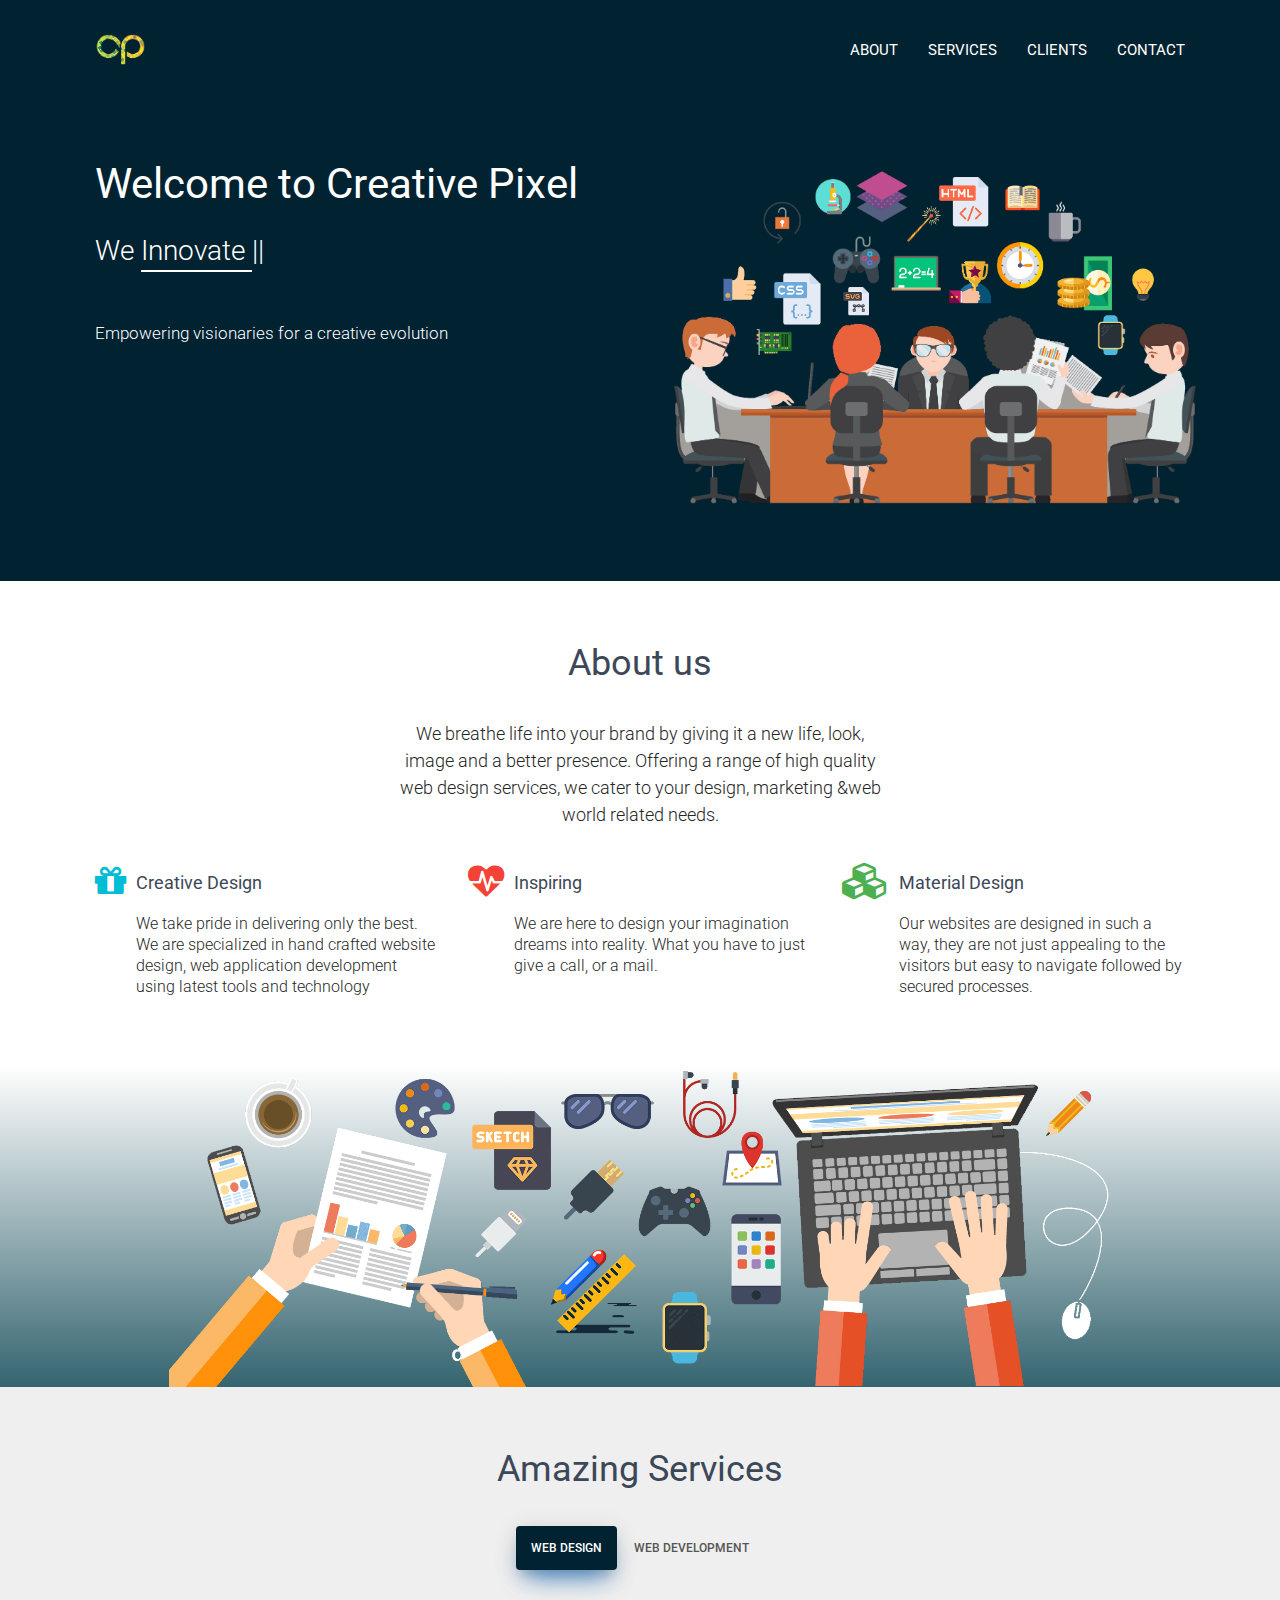
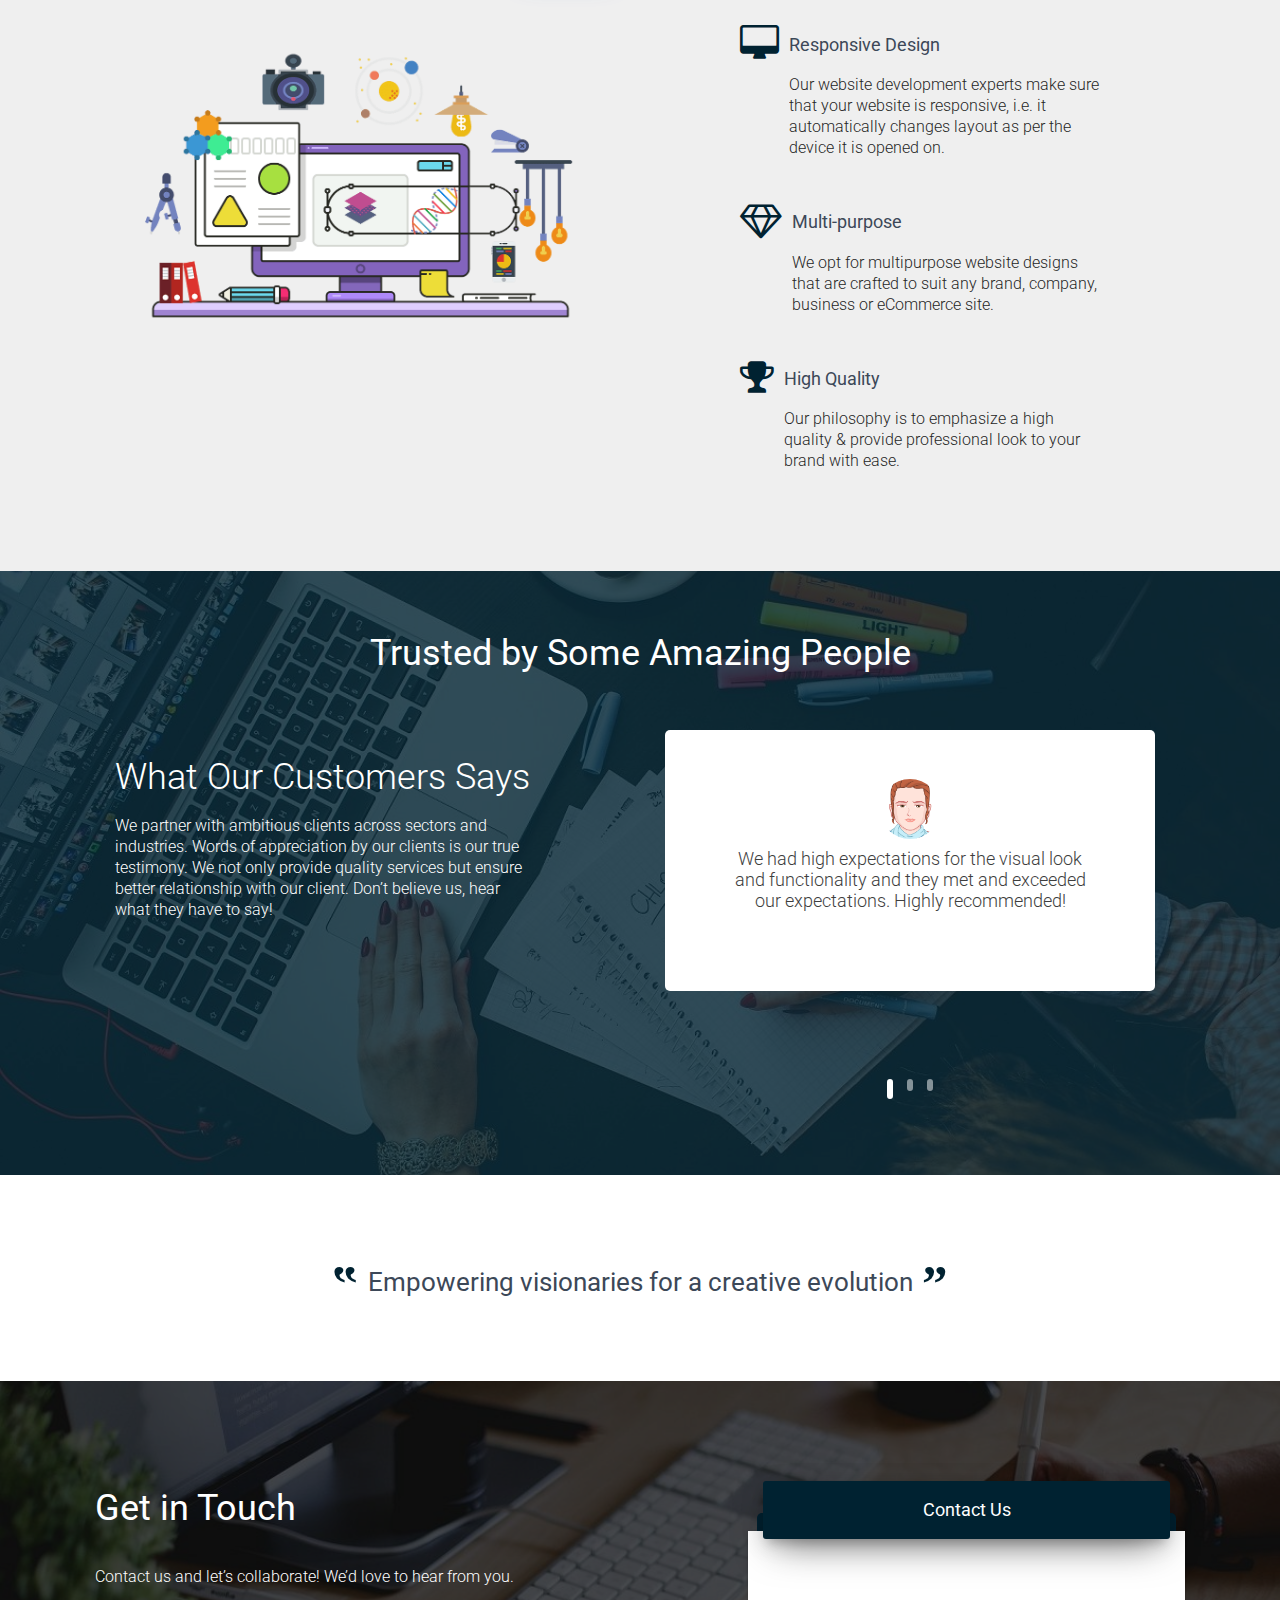
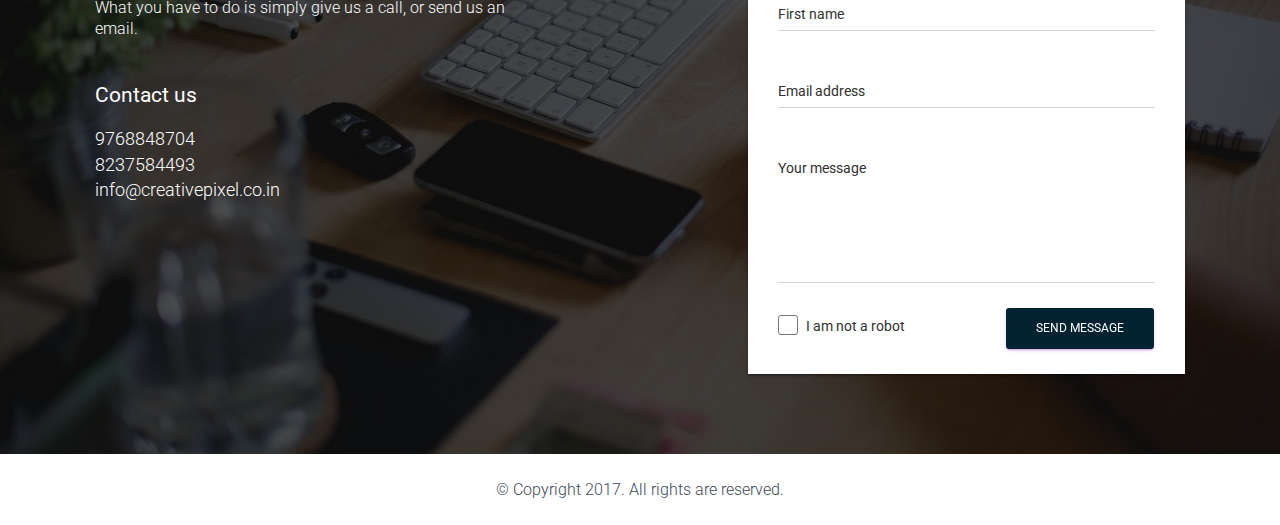
<file: index.html>
﻿<!DOCTYPE html>
<!-- saved from url=(0063)#btn -->
<html lang="zxx"><head><meta http-equiv="Content-Type" content="text/html; charset=UTF-8">
    
    <meta name="viewport" content="width=device-width, initial-scale=1.0">
    <meta name="description" content="Creative Pixel - Empowering visionaries for a creative evolution">
    <meta name="keywords" content="web design, web development services, php web development,web design and hosting ">
    <title>Creative Pixel - Home</title>
    <!-- Google fonts -->
    <link href="https://fonts.googleapis.com/css?family=Roboto:300,400,700" rel="stylesheet">
    <!-- CSS Files -->
    <link href="css/bootstrap.min.css" rel="stylesheet">
    <link href="css/font-awesome.min.css" rel="stylesheet">
    <link href="css/material-kit.css" rel="stylesheet">
    <link href="css/owl.carousel.css" rel="stylesheet">
    <link href="css/style.css" rel="stylesheet">
    <!-- favicon -->
    <link rel="shortcut icon" type="image/ico" href="favicon.ico" />
    <!-- <link rel="icon" href="images/favicon.ico"> -->
    <!-- Colors -->
    <!-- <link rel="stylesheet" href="css/colors/green.css"> -->
    <!-- Skin switcher -->
    <!-- Manually link your desire skin -->
    
</head>

<body id="up">
    <!-- Preloader -->
    <div id="preloader" style="display: none;">
        <div class="spinner"></div>
    </div>
    <!-- Page hero -->
    <div class="" id="headers">
        <!--  Header -->
        <div class="header">
            <div id="sticky-nav-sticky-wrapper" class="sticky-wrapper" style="height: 100px;"><nav id="sticky-nav" class="navbar navbar-custom sticky navbar-center">
                <div class="container">
                    <!-- Brand and toggle get grouped for better mobile display -->
                    <div class="navbar-header">
                        <button type="button" class="navbar-toggle" data-toggle="collapse" data-target="#navigation-example">
                            <span class="sr-only">Toggle navigation</span>
                            <span class="icon-bar"></span>
                            <span class="icon-bar"></span>
                            <span class="icon-bar"></span>
                        </button>
                        <a class="" href="#up">
                            <img src="images/logo.png" alt="logo" class="img-responsive navbar-brand">
                        </a>
                    </div>
                    <div class="collapse navbar-collapse" id="navigation-example">
                        <ul class="nav navbar-nav navbar-right">
                            <li>
                                <a href="#about">About</a>
                            </li>
                            <li>
                                <a href="#services">Services</a>
                            </li>
                            <li>
                                <a href="#clients">Clients</a>
                            </li>
                            <li>
                                <a href="#contact">Contact</a>
                            </li>
                        </ul>
                    </div>
                </div>
            </nav></div>
            <div id="home" class="page-hero">
                <div class="container">
                    <div class="row">
                        <div class="col-md-6 col-md-offset-0">
                            <h1 class="title">Welcome to Creative Pixel</h1>
                            <p class="up-type-title"> We <span class="animated-text" id="animated-text">material des</span><span class="typed-cursor">|</span></p>
                            <p class="p-details">
                                Empowering visionaries for a creative evolution
                            </p>
                        </div>
                        <div class="col-md-5 text-center">
                            <img src="images/header-img.png" alt="header image" class="header-img img-responsive">
                        </div>
                    </div>
                </div>
            </div>
        </div>
        <!-- End Header -->
    </div>
    <!-- About -->
    <section class="section" id="about">
        <div class="container">
            <div class="section-heading text-center wow fadeInUp">
                <h2 class="title">About us</h2>
                <h5 class="description">We breathe life into your brand by giving it a new life, look, image and a better presence. Offering a range of high quality web design services, we cater to your design, marketing &web world related needs.</h5>
            </div>
            <!-- first row -->
            <div class="row">
                <div class="col-md-4 wow fadeInUp">
                    <div class="info info-horizontal">
                        <div class="icon icon-info">
                            <i class="fa fa-gift"></i>
                        </div>
                        <div class="description">
                            <h4 class="info-title">Creative Design</h4>
                            <p>
                                We take pride in delivering only the best. We are specialized in hand crafted website design, web application development using latest tools and technology
                            </p>
                        </div>
                    </div>
                </div>
                <div class="col-md-4 wow fadeInUp">
                    <div class="info info-horizontal">
                        <div class="icon icon-danger">
                            <i class="fa fa-heartbeat"></i>
                        </div>
                        <div class="description">
                            <h4 class="info-title">Inspiring</h4>
                            <p>
                                We are here to design your imagination dreams into reality. What you have to just give a call, or a mail.
                            </p>
                        </div>
                    </div>
                </div>
                <div class="col-md-4 wow fadeInUp">
                    <div class="info info-horizontal">
                        <div class="icon icon-success">
                            <i class="fa fa-cubes"></i>
                        </div>
                        <div class="description">
                            <h4 class="info-title">Material Design</h4>
                            <p>
                                Our websites are designed in such a way, they are not just appealing to the visitors but easy to navigate followed by secured processes.
                            </p>
                        </div>
                    </div>
                </div>
            </div>
            <div class="row">
                <img src="images/about-img.png" alt="" class="img-responsive">
            </div>
            <!-- End first row -->
        </div>
    </section>
    <!-- End about -->
    <!-- services -->
    <section class="section services bg-gray" id="services">
        <div class="container">
            <div class="section-heading text-center wow fadeInUp">
                <h2 class="title text-center">Amazing Services</h2>
                <ul class="nav nav-pills nav-pills-primary">
                    <li class="active"><a href="#web-design" data-toggle="tab">Web Design</a></li>
                    <li><a href="#web-dev" data-toggle="tab">Web Development</a></li>
                </ul>
                <br>
            </div>
            <div>
                <div class="tab-content tab-space">
                    <!-- tab web-design -->
                    <div class="tab-pane active" id="web-design">
                        <div class="row">
                            <div class="col-md-6">
                                <div class="img-container">
                                    <img src="images/web-design.png" alt="Feature image" class="feature-img img-responsive">
                                </div>
                            </div>
                            <div class="col-md-6">
                                <div class="info info-horizontal">
                                    <div class="icon icon-primary">
                                        <i class="fa fa-desktop"></i>
                                    </div>
                                    <div class="description">
                                        <h4 class="info-title">Responsive Design</h4>
                                        <p>Our website development experts make sure that your website is responsive, i.e. it automatically changes layout as per the device it is opened on.</p>
                                    </div>
                                </div>
                                <div class="info info-horizontal">
                                    <div class="icon icon-primary">
                                        <i class="fa fa-diamond"></i>
                                    </div>
                                    <div class="description">
                                        <h4 class="info-title">Multi-purpose</h4>
                                        <p>We opt for multipurpose website designs that are crafted to suit any brand, company, business or eCommerce site.</p>
                                    </div>
                                </div>
                                <div class="info info-horizontal">
                                    <div class="icon icon-primary">
                                        <i class="fa fa-trophy"></i>
                                    </div>
                                    <div class="description">
                                        <h4 class="info-title">High Quality</h4>
                                        <p>Our philosophy is to emphasize a high quality & provide professional look to your brand with ease.</p>
                                    </div>
                                </div>
                            </div>
                        </div>
                    </div>
                    <!-- end tab mobile -->
                    <!-- tab web-dev -->
                    <div class="tab-pane" id="web-dev">
                        <div class="row">
                            <div class="col-md-5 col-md-offset-1">
                                <div class="img-container">
                                    <img src="images/web-dev.png" alt="Feature image" class="feature-img img-responsive">
                                </div>
                            </div>
                            <div class="col-md-6">
                                <div class="info info-horizontal">
                                    <div class="icon icon-primary">
                                        <i class="fa fa-code"></i>
                                    </div>
                                    <div class="description">
                                        <h4 class="info-title">Well Coded</h4>
                                        <p>The ability to make something work, but then to make it enjoyable to use, that’s where we find our passion. Therefore, we provide a well coded web design keeping code lean and well organized.</p>
                                    </div>
                                </div>
                                <div class="info info-horizontal">
                                    <div class="icon icon-primary">
                                        <i class="fa fa-gears"></i>
                                    </div>
                                    <div class="description">
                                        <h4 class="info-title">PHP Application</h4>
                                        <p>With the shift toward service-oriented architectures (SOA), PHP applications now operate in rapidly changing environments. We boast an expertise in PHP application as well.</p>
                                    </div>
                                </div>
                                <div class="info info-horizontal">
                                    <div class="icon icon-primary">
                                        <i class="fa fa-laptop"></i>
                                    </div>
                                    <div class="description">
                                        <h4 class="info-title">Mobile Application</h4>
                                        <p>REST API - Providing an ease of integration and development, we offer a powerful, convenient, and simple REST API web services.<br>SOAP - It is important for web applications to be able to communicate over the Internet. With a purpose to induce extensibility, neutrality and independence, we also provide SOAP web services.</p>
                                    </div>
                                </div>
                            </div>
                        </div>
                    </div>
                    <!-- end tab tablet -->
                </div>
            </div>
        </div>
        <!-- End container -->
    </section>
    <!-- End services -->
    <!-- Clients -->
    <section id="clients" class="section clients">
        <div class="container">
            <div class="section-heading text-center">
                <h2 class="title">Trusted by Some Amazing People</h2>
                <!-- <h5 class="description">Lorem ipsum dolor sit amet, consectetur adipisicing elit. Odio blanditiis similique deleniti qui error in.</h5> -->
            </div>
            <div class="clients-logo" id="clients-logo">
	            <div class="row">
	                <div class="col-md-5 clients-text">
	                    <h2>What Our Customers Says</h2>
	                    <p>
	                        We partner with ambitious clients across sectors and industries. Words of appreciation by our clients is our true testimony. We not only provide quality services but ensure better relationship with our client. Don’t believe us, hear what they have to say!
	                    </p>
	                </div>
                    <div class="col-md-6 col-md-offset-1">
                        <div class="owl-carousel" id="owl-carousel">
                    		<div class="single-review text-center">
                                <img src="images/2.png" alt="" class="img-circle">
                                <div class="review_content">
                                    <blockquote>We had high expectations for the visual look and functionality and they met and exceeded our expectations. Highly recommended!</blockquote>
                                    <!--<div class="review-author">Test</div>-->
                                </div>
                            </div>
                        	<div class="single-review text-center">
                                <img src="images/3.png" alt="" class="img-circle">
                                <div class="review_content">
                                    <blockquote>
                                        Team were well informed, helpful and knowledgeable, which certainly fulfilled our requirement.
                                    </blockquote>
                                    <!--<div class="review-author">Test</div>-->
                                </div>
                            </div>
                        	<div class="single-review text-center">
                                <img src="images/1.png" alt="" class="img-circle">
                                <div class="review_content">
                                    <blockquote>Creative Pixel has been efficient in their commitment to ensure quality services in terms of timely updating and modification of the website as and when required. We recommend their services to any business house that cares about its web presence.</blockquote>
                                    <!--<div class="review-author">Test</div>-->
                                </div>
                            </div>
                        	<!--<div class="single-review text-center">
                                <img src="images/2.png" alt="" class="img-circle">
                                <div class="review_content">
                                    <blockquote>Lorem ipsum dolor sit amet, consectetur adipisicing elit. Labore consequuntur, consequatur ad nesciunt nulla voluptate voluptates.</blockquote>
                                    <div class="review-author">Khan Doe, Manager</div>
                                </div>
                            </div>
                        	<div class="single-review text-center">
                                <img src="images/3.png" alt="" class="img-circle">
                                <div class="review_content">
                                    <blockquote>
                                        Lorem ipsum dolor sit amet, consectetur adipisicing elit. Dolore odit voluptates vero ea, sint! Eligendi?
                                    </blockquote>
                                    <div class="review-author">Alexa, SEO Expert</div>
                                </div>
                            </div>
                        	<div class="single-review text-center">
                                <img src="images/1.png" alt="" class="img-circle">
                                <div class="review_content">
                                    <blockquote>Lorem ipsum dolor sit amet, consectetur adipisicing elit. Corporis ullam nemo, itaque excepturi suscipit unde.</blockquote>
                                    <div class="review-author">Jane Deo, CEO</div>
                                </div>
                            </div>
                        	<div class="single-review text-center">
                                <img src="images/2.png" alt="" class="img-circle">
                                <div class="review_content">
                                    <blockquote>Lorem ipsum dolor sit amet, consectetur adipisicing elit. Labore consequuntur, consequatur ad nesciunt nulla voluptate voluptates.</blockquote>
                                    <div class="review-author">Khan Doe, Manager</div>
                                </div>
                            </div>-->
                        </div>
                    </div>
                </div>
            </div>
        </div>
    </section>
    <!-- End clients -->
    <!-- Team -->
    <section class="section" id="team">
        <div class="team">
            <div class="container">
                <div class="row">
                    <div class="col-xs-12 text-center wow fadeInUp">
                        <h3 class="title our-quote">Empowering visionaries for a creative evolution </h3>
                    </div>
                </div>
            </div>
        </div>
    </section>
    <!-- End team -->
    <!-- Contact -->
    <section class="section section-image" id="contact">
        <div class="contact-us">
            <div class="container">
                <div class="row">
                    <div class="col-md-5">
                        <h2 class="title">Get in Touch</h2>
                        <p class="details">
                            Contact us and let’s collaborate! We’d love to hear from you.
                        </p>
                        <p class="details">
                            What you have to do is simply give us a call, or send us an email.
                        </p>
                        <div class="row">
                            <div class="col col-sm-6 col-sm-offset-0 col-xs-11 col-xs-offset-1 col-md-12">
                                <div class="info info-horizontal">
                                    <!-- <div class="icon icon-primary">
                                        <i class="fa fa-phone"></i>
                                    </div> -->
                                    <div class="description">
                                        <h4 class="info-title">Contact us</h4>
                                        <p> 9768848704 
                                            <br> 8237584493 
                                            <br> info@creativepixel.co.in
                                        </p>
                                    </div>
                                </div>                            
                            </div>
                            
                        </div>


                    </div>
                    <div class="col-md-5 col-md-offset-2">
                        <div class="card card-contact">
                            <form id="contactForm" method="post" >
                                <div class="header header-raised header-primary text-center">
                                    <h4 class="card-title">Contact Us</h4>
                                </div>
                                <div class="card-layer"></div>
                                <div class="content">
                                    <div id="success"></div>
                                    <div class="form-group label-floating is-empty">
                                        <label class="control-label">First name <i class="help-block text-danger"></i></label>
                                        <input type="text" name="name" id="name" class="form-control" >
                                    <span class="material-input" id="name_error"></span></div>
                                    <div class="form-group label-floating is-empty">
                                        <label class="control-label">Email address <i class="help-block text-danger"></i></label>
                                        <input type="email" name="email" id="email" class="form-control" >
                                    <span class="material-input" id="email_error" ></span></div>
                                    <div class="form-group label-floating is-empty">
                                        <label class="control-label">Your message <i class="help-block text-danger"></i></label>
                                        <textarea name="message" class="form-control" rows="6" id="message"></textarea>
                                    <span class="material-input" id="message_error"></span></div>
                                    <div class="row">
                                        <div class="col-md-6">
                                            <div class="checkbox">
                                                <label>
                                                    <input type="checkbox" id="optionsCheckboxes" name="optionsCheckboxes"> I am not a robot
                                                </label>
                                                <input type="hidden" id="mbot" class="mbot">
                                                <span class="material-input" id="bot_error"></span>
                                            </div>
                                        </div>
                                        <div class="col-md-6">
                                            <button type="button" id="send_form" class="btn btn-primary pull-right">Send Message</button>
                                        </div>
                                    </div>
                                </div>
                            </form>
                        </div>
                    </div>
                </div>
            </div>
        </div>
    </section>
    <!-- End contact -->
    <!-- Footer -->
    <footer class="footer section">
        <div class="container footer-widget">
            <p class="copyright text-center">&copy; Copyright 2017. All rights are reserved.</p>
        </div>
    </footer>
    <!-- ./Footer section -->
    <!-- End footer -->
    <!--   Core JS Files   -->
    <script src="js/jquery.min.js" type="text/javascript"></script>
    <script src="js/bootstrap.min.js" type="text/javascript"></script>
    <script src="js/material.min.js"></script>
    <!-- Jquery easing -->
    <script type="text/javascript" src="js/jquery.easing.1.3.min.js"></script>
    <!-- Plugin For Google Maps -->
    <!-- Typing text -->
    <script src="js/typed.min.js" type="text/javascript"></script>
    <!-- sticky -->
    <script src="js/jquery.sticky.js" type="text/javascript"></script>
    <!-- owl  carousel -->
    <script src="js/owl.carousel.min.js" type="text/javascript"></script>
    <!-- contact form -->
    <!-- <script type="text/javascript" src="js/jqBootstrapValidation.js"></script>
    <script src="js/modernizr.js" type="text/javascript"></script> -->
    <script src="js/main.js" type="text/javascript"></script>
    <!-- Color Switcher -->

    <script type="text/javascript">
  
    $(document).ready(function(){

        $('#optionsCheckboxes').click(function(){
            if(this.checked == true) {
             $("#mbot").val("1");
            } else {
             $("#mbot").val(""); 
            }
        });

          $(document).on("click","#send_form",function(){
              function validateEmail(sEmail) {
                  var filter = /^([\w-\.]+)@((\[[0-9]{1,3}\.[0-9]{1,3}\.[0-9]{1,3}\.)|(([\w-]+\.)+))([a-zA-Z]{2,4}|[0-9]{1,3})(\]?)$/;
                  if (filter.test(sEmail)) {
                      return true;
                  }
                  else {
                      return false;
                  }
              }

              var dRegExp = /^[A-z ]+$/;

              var name_error = false;
              var email_error = false;
              var message_error = false;
              var bot_error = false

              var name = $('#name').val();
              var email = $('#email').val();
              var message = $('#message').val();
              var bot = $("#mbot").val();
              


              if (name == "") {
                  $('#name_error').show().html('Please provide your name');
                  name_error = true;

              } else if (name.length == 0 || name.length < 2 || name.length > 40) {
                  $('#name_error').show().html('Your name should be atleast 1 and less than 40 character in length');
                  name_error = true;
              }
              else if(dRegExp.test(name) == false) {
                  $('#name_error').show().html('Please provide valid name');
                  name_error = true; 
              }        
              else{
                  $('#name_error').show().html('');
                  name_error = false;
              }


              if(!validateEmail(email)) {
                  $('#email_error').show().html('Please enter your valid email id');
                  email_error = true;
              }else {
                  $('#email_error').show().html('');
                  email_error = false;
              }


              if (message == "") {
                  $('#message_error').show().html('Please provide message');
                  message_error = true;
              }else{
                  $('#message_error').show().html('');
                  message_error = false;
              }

              if (bot == "") {
                  $('#bot_error').show().html('Please check checkbox');
                  bot_error = true;
              }else{
                  $('#bot_error').show().html('');
                  bot_error = false;
              }


                if(!name_error && !email_error && !message_error && !bot_error){
                 $.ajax({
                          url: 'send_mail.php',
                          type: 'POST',
                          data:"name="+name+"&email="+email+"&message="+message,
                          success: function (response) { 
                              
                              if(response == "success"){
                                  $("input[type=text]").val("");
                                  $("input[type=email]").val("");
                                  $('#optionsCheckboxes').prop('checked', false);
                                  $("#message").val("");
                                  $("#success").html('Thank You! We will contact you soon.');
                                  $(".label-floating").addClass("is-empty");
                                  //location.href = 'thank_you.html';
                              }else{
                                  $("input[type=text]").val("");
                                  $("input[type=email]").val("");
                                  $('#optionsCheckboxes').prop('checked', false);
                                  //alert('Sorry some error occurred');
                                  $("#success").html('Sorry some error occurred.');
                              }
                          },
                          error: function (jqXHR, textStatus, errorThrown) {
                              //alert(jqXHR.status);
                          }
                     });
                 return true;
                }else{
                    return false
                }
          });
        });


    </script>


</body></html>
</file>
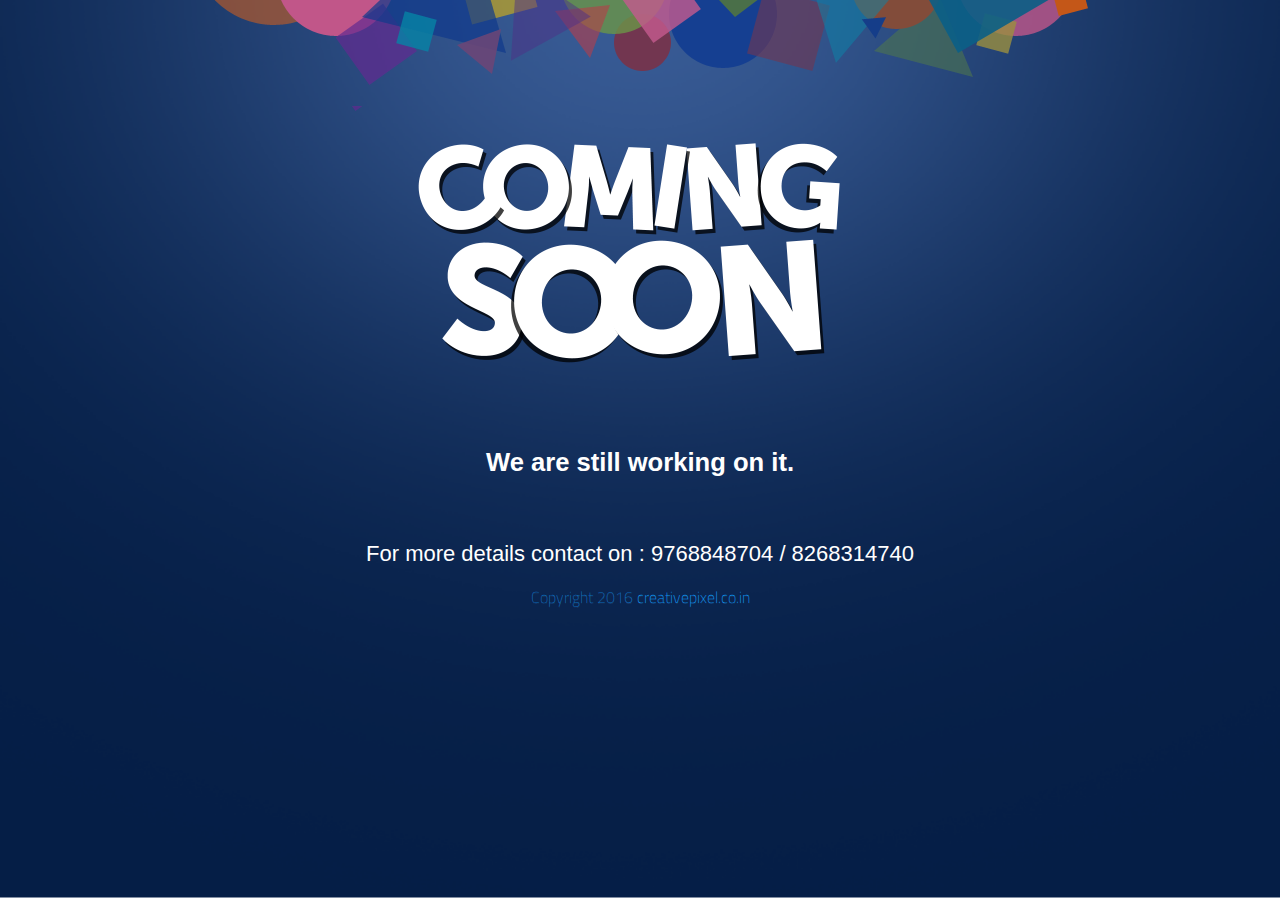
<file: index-coming-soon.html>
<!DOCTYPE HTML>
<html>
<head>
     <title>The Coming soon | Home :: creativepixel.co.in</title>
	<link href="css/style.css" rel="stylesheet" type="text/css" media="all" />
	<link href='http://fonts.googleapis.com/css?family=Petit+Formal+Script' rel='stylesheet' type='text/css'>
	<link href='http://fonts.googleapis.com/css?family=Alegreya+Sans:300,400' rel='stylesheet' type='text/css'>
	<link href='http://fonts.googleapis.com/css?family=Titillium+Web:400,300' rel='stylesheet' type='text/css'>
	<style>
	html,body,div,span,applet,object,iframe,h1,h2,h3,h4,h5,h6,p,blockquote,pre,a,abbr,acronym,address,big,cite,code,del,dfn,em,img,ins,kbd,q,s,samp,small,strike,strong,sub,sup,tt,var,b,u,i,dl,dt,dd,ol,nav ul,nav li,fieldset,form,label,legend,table,caption,tbody,tfoot,thead,tr,th,td,article,aside,canvas,details,embed,figure,figcaption,footer,header,hgroup,menu,nav,output,ruby,section,summary,time,mark,audio,video{margin:0;padding:0;border:0;font-size:100%;font:inherit;vertical-align:baseline;}
article, aside, details, figcaption, figure,footer, header, hgroup, menu, nav, section {display: block;}
ol,ul{list-style:none;margin:0;padding:0;}
blockquote,q{quotes:none;}
blockquote:before,blockquote:after,q:before,q:after{content:'';content:none;}
table{border-collapse:collapse;border-spacing:0;}
/* start editing from here */
a{text-decoration:none;}
.txt-rt{text-align:right;}/* text align right */
.txt-lt{text-align:left;}/* text align left */
.txt-center{text-align:center;}/* text align center */
.float-rt{float:right;}/* float right */
.float-lt{float:left;}/* float left */
.clear{clear:both;}/* clear float */
.pos-relative{position:relative;}/* Position Relative */
.pos-absolute{position:absolute;}/* Position Absolute */
.vertical-base{	vertical-align:baseline;}/* vertical align baseline */
.vertical-top{	vertical-align:top;}/* vertical align top */
.underline{	padding-bottom:5px;	border-bottom: 1px solid #eee; margin:0 0 20px 0;}/* Add 5px bottom padding and a underline */
nav.vertical ul li{	display:block;}/* vertical menu */
nav.horizontal ul li{	display: inline-block;}/* horizontal menu */
img{max-width:100%;}
/*end reset*/
body {
    background: url(../imagess/bg.png) no-repeat #fff;
	background-repeat: no-repeat;
	background-attachment: fixed;
	background-position: center;
	background-size: cover;
	font-family: "Open Sans", arial, sans-serif;
	font-weight: 300;
	
}
.wrap {
	width: 80%;
	margin: 0px auto;
}
.content{
	min-height: 46em;
}
.content-grid {
	text-align: center;
}
input[type="text"] {
	font-family: 'Alegreya Sans', sans-serif;
	border: none;
	-webkit-border-radius: 3px 33px 33px 3px;
	border-radius: 10px 33px 33px 10px;
	color: rgba(85, 85, 85, 0.85);
	font-size: 1.1em;
	display: inline;
	padding: 19.7px 13px;
	background: #f5f5f5;
	border-top: 2px solid #000;
	outline: none;
	width: 33%;
	box-shadow: 0px 11px 34px #111;
	vertical-align: middle;
}
form {
	margin-bottom: 0;
	text-align: center;
	width: 100%;
}
.content-grid p img{
	text-align: center;
	z-index: -9999;
	margin-top: -9em;
}
.grid  {
	text-align: center;
	margin-top: 1em;
}
.grid h3 {
	font-family: 'Petit Formal Script', cursive;
	color: #FFF;
	display: block;
	padding-bottom: 2.5em;
	font-size: 1.6em;
	padding-top: 1.5em;
	font-weight: 600;
	text-align: center;
}
.footer
{
	
}
.footer p.a {
	
	display: block;
	line-height: 1.8em;
	text-align: center;
	margin-top: 4em;
}
.footer p {
	font-family: 'Titillium Web', sans-serif;
	color:rgba(14, 151, 243, 0.63);
	display: block;
	font-size: 1em;
	font-weight: 100;
	line-height: 1.8em;
	text-align: center;
	margin-top: 1em;
	text-shadow: 0px 1px 0px rgba(255, 250, 250, 0.09);
}
.footer p.a a{
	color: #000;
		-webkit-transition: all 0.5s ease-out;
	-moz-transition: all 0.5s ease-out;
	-ms-transition: all 0.5s ease-out;
	-o-transition: all 0.5s ease-out;
	transition: all 0.5s ease-out;
	font-weight: 900;
}
.footer p a{
	color: #0E97F3;
		-webkit-transition: all 0.5s ease-out;
	-moz-transition: all 0.5s ease-out;
	-ms-transition: all 0.5s ease-out;
	-o-transition: all 0.5s ease-out;
	transition: all 0.5s ease-out;
	
}
.footer p a:hover{
	color: #fff;
}
.btn {
	background: #0d7ec4; /* Old browsers */
background: -moz-linear-gradient(top,  #0d7ec4 0%, #0a76b9 19%, #035b98 52%, #045a93 100%); /* FF3.6+ */
background: -webkit-gradient(linear, left top, left bottom, color-stop(0%,#0d7ec4), color-stop(19%,#0a76b9), color-stop(52%,#035b98), color-stop(100%,#045a93)); /* Chrome,Safari4+ */
background: -webkit-linear-gradient(top,  #0d7ec4 0%,#0a76b9 19%,#035b98 52%,#045a93 100%); /* Chrome10+,Safari5.1+ */
background: -o-linear-gradient(top,  #0d7ec4 0%,#0a76b9 19%,#035b98 52%,#045a93 100%); /* Opera 11.10+ */
background: -ms-linear-gradient(top,  #0d7ec4 0%,#0a76b9 19%,#035b98 52%,#045a93 100%); /* IE10+ */
background: linear-gradient(to bottom,  #0d7ec4 0%,#0a76b9 19%,#035b98 52%,#045a93 100%); /* W3C */
filter: progid:DXImageTransform.Microsoft.gradient( startColorstr='#0d7ec4', endColorstr='#045a93',GradientType=0 ); /* IE6-9 */

   cursor: pointer;
	padding: 29px 29px;
	display: inline-block;
	position: relative;
	-webkit-transition: all 0.3s;
	-moz-transition: all 0.3s;
	transition: all 0.3s;
	vertical-align: middle;
	margin-left: -67px;
	text-indent: -9999px;
	margin-top: 2.8px;
	outline: none;
	width:42px;
	height: 14px;
	border:none;
}
.btn:after {
	content: '';
	position: absolute;
	z-index: -1;
	-webkit-transition: all 0.3s;
	-moz-transition: all 0.3s;
	transition: all 0.3s;
	
}
button span{
	background: url(../imagess/arrow.png) repeat-x -8px -4px;
	height: 14px;
	width: 21px;
	display: block;
	-webkit-transition: all 0.6s;
	-moz-transition: all 0.6s;
	transition: all 0.6s;
	top: 23px;
	position: absolute;
	left: 18px;
	outline: none;
}
/* Button 4 */
.btn-4 {
	border-radius: 50px;
	border: 4px solid #0E2955;
	color: #fff;
	overflow: hidden;
}

.btn-4:active {
	color: #17954c;
}

button span:hover {
	background: url(../imagess/arrow.png) repeat-x 32px -4px;
	height: 14px;
width: 21px;
display: block;
outline: none;
border: none;
}

.btn-4:before {
	position: absolute;
	left:70%;

	display:none;
	-webkit-transition: all 0.3s;
	-moz-transition: all 0.3s;
	transition: all 0.3s;
	
}

.btn-4:active:before {
	color: #17954c;
	left: 20%;
opacity: 0;
top: 20px;
}
/*-----start-responsive-design------*/
@media only screen and (max-width: 1366px) and (min-width: 1280px){
	.wrap{
		width:95%;
	}
	

}
@media only screen and (max-width: 1280px) and (min-width: 1024px) {
	.wrap{
		width:95%;
	}
	
	input[type="text"] {
		width: 37%;
	}
}
@media only screen and (max-width: 1024px) and (min-width: 768px) {
	.wrap{
		width:95%;
	}
		.grid p {
		margin-top: 1em;
	}
	.grid h3 {
		padding-top: 1.2em;
		padding-bottom: 2em;
	}
	.footer p.a {
		margin-top: 4em;
	}
	input[type="text"] {
		width: 45%;
	}
	.content-grid p img{
		margin-top: -8em;
	}
}
@media only screen and (max-width: 768px) and (min-width: 480px) {
	.wrap{
		width:95%;
	}
	.content-grid p {
		margin-top: 3em;
	}
	.grid p{
		margin-top: 0em;
	}
	.grid p img {
		width: 80%;
		margin-top: 1em;
	}
	.grid h3 {
		font-size: 1em;
		padding-top: 1.5em;
		padding-bottom: 3em;
	}
	input[type="text"] {
		font-size: 0.8em;
		padding: 19.7px 13px;
		width: 57%;
	}
	.btn {
		padding: 25px 25px;
		margin-left: -61px;
		margin-top: 2.8px;
	}
	.footer p.a {
		margin-top: 4em;
		margin-bottom: 0em;
	}
	.footer p {
		margin-bottom: 1em;
	}
	button span {
		top: 18px;
		left: 14px;
	}
}
@media only screen and (max-width: 480px) and (min-width: 320px) {
	.wrap{
		width:95%;
	}
	.content-grid p img{
		margin-top: -2.2em;
		width: 300px;
		text-align: center;
	}
	.content-grid {
		text-align: center;
		margin: 0px auto;
	}
	.grid {
		margin-top: 0em;
	}
	.grid p{
		margin-top: 0em;
	}
	.grid p img {
		width: 283px;
		margin-top: 0.3em;
	}
	.grid h3 {
		font-size: 0.9em;
		padding-top: 1.2em;
		padding-bottom: 1.7em;
	}
	input[type="text"] {
		font-size: 0.9em;
		padding: 10.7px 13px;
		width: 72%;
	}
	.btn {
		padding: 18px 18px;
		margin-left: -48px;
		margin-top: 2.8px;
	}
	.footer p.a {
		margin-top: 2.7em;
		margin-bottom: 0em;
	}
	.footer p.a a img {
		margin-bottom: 0em;
		width:100px;
	}
	.footer p {
		margin-bottom: 1em;
		margin-top: 0.8em;
        font-size:0.9em;
	}
	button span:hover {
		background: url(../imagess/arrow.png) repeat-x 32px -4px;
		height: 14px;
		width: 21px;
	}
	button span {
		background: url(../imagess/arrow.png) repeat-x -9px -4px;
		height: 14px;
		width: 21px;
		top: 12px;
		left: 8px;
	}
}
@media only screen and (max-width: 320px) and (min-width: 240px) {
	.grid p img {
		width: 100%;
		margin-top: 0em;
	}
	
	.content-grid p {
		margin-top:1em;
	}
	
	.grid p{
		margin-top: 0em;
	}
	
	.grid h3 {
		font-size: 1em;
		padding-top: 1em;
		padding-bottom: 1.4em;
	}
	input[type="text"] {
		font-size: 0.9em;
		padding: 10.7px 13px;
		width: 72%;
	}
	.btn {
		padding: 18px 18px;
		margin-left: -48px;
		margin-top: 2.8px;
	}
	.footer p.a {
		margin-top: 2.5em;
		margin-bottom: 0em;
	}
	.footer p {
		margin-bottom: 1em;
	}
	button span:hover {
		background: url(../imagess/arrow.png) repeat-x 32px -4px;
		height: 14px;
		width: 21px;
	}
	button span {
		background: url(../imagess/arrow.png) repeat-x -9px -4px;
		height: 14px;
		width: 21px;
		top: 12px;
		left: 8px;
	}
	.wrap{
		width:95%;
	}
}
	</style>
	</head>
	<body>
	<div class="content">
			<div class="wrap">
				<div class="content-grid">
			<p><img src="imagess/top.png" title=""></p>
				</div>
				<div class="grid">
		<p><img src="imagess/coming.png" title=""></p>
		<h3>We are still working on it.</h3>
		<p style="COLOR: #FFFFFF !important;font-size: 22px;">For more details contact on : 9768848704 / 8268314740</p>
<!-- 		<form>
									<input type="text" size="30" value="Your Email and Get Notified..." onblur="if (this.value=='') this.value = 'Your Email and Get Notified...'" onfocus="if (this.value=='Your Email and Get Notified...') this.value = ''" name="email" id="email">
									<a href="#"><button class="btn span btn-4 btn-4a icon-arrow-right"><span></span></button></a>
					           
									<div id="response"></div>
									
								</form> -->
								<div class="clear"></div>
								</div>
		<div class="clear"></div>
		<div class="footer">
			<!-- <p class="a"><a href="#"><img src="imagess/facebook.png" title=""></a><a href="#"><img src="imagess\twitter.png" title=""></a></p> -->
		<p>Copyright 2016 <a href="http://creativepixel.co.in">creativepixel.co.in</a> </p>
		</div>
		<div class="clear"></div>
		</div>
		</div>
		<div class="clear"></div>
</body>
</html>
</file>
<file: css/style.css>
/*Theme Name: Keylead - Material Design Startup Landing Template
   Author: Bighero
   Version: 1.0
*/
 /*
1. GLOBAL STYLES
     1.1 Forms
     1.2 Navigation 
     1.3 Heading
     1.4 Card
     1.5 Section
2. Header
3. Preloader
4. Navbar
5. Home
6. About
7. Services
8. Pricing
9. Team 
10 . Clients
11. Blog
12. Contact
13. Subscribe
14. Footer
15. Responsive


*/
 /* --------------------------------------
1. GLOBAL STYLES
-----------------------------------------*/
 
 body {
     background-color: #fff;
     color: #3C4858;
     font-family: 'Roboto', sans-serif;
 }
 
 a {
     color: #002231;
 }
 
 a:hover,
 a:focus {
     color: #002231;
     text-decoration: none;
 }
 
 * {
     -webkit-tap-highlight-color: rgba(255, 255, 255, 0);
     -webkit-tap-highlight-color: transparent;
     font-family: "Roboto", sans-serif;
 }
 
 *:focus {
     outline: 0;
 }
 
 a:focus,
 a:active,
 button:active,
 button:focus,
 button:hover,
 button::-moz-focus-inner {
     outline: 0 !important;
 }
 
 h1,
 h2,
 h3,
 h4,
 h5,
 h6 {
     font-family: "Roboto", sans-serif !important;
 }
 
 p {
     /*font-size: 16px;*/
     font-size: 1.15em
 }
 
 .bg-gray {
     background-color: #efefef;
 }
 
 .bg-primary {
     background-color: #002231;
     padding: 15px 0;
     color: #fff;
 }
 
 .title {
     font-family: 'Roboto', sans-serif;
 }
 /* 1.1 Forms */
 
 .btn {
     border: none;
     border-radius: 3px;
     position: relative;
     padding: 12px 30px;
     margin: 10px 1px;
     font-size: 12px;
     font-weight: 400;
     text-transform: uppercase;
     letter-spacing: 0;
     will-change: box-shadow, transform;
     transition: box-shadow 0.2s cubic-bezier(0.4, 0, 1, 1), background-color 0.2s cubic-bezier(0.4, 0, 0.2, 1);
 }
 
 .btn::-moz-focus-inner {
     border: 0;
 }
 
 .btn {
     box-shadow: 0 2px 2px 0 rgba(153, 153, 153, 0.14), 0 3px 1px -2px rgba(153, 153, 153, 0.2), 0 1px 5px 0 rgba(153, 153, 153, 0.12);
 }
 
 .btn,
 .btn:hover,
 .btn:focus,
 .btn:active,
 .btn:active:focus,
 .btn:active:hover {
     background-color: #262626;
     color: #FFFFFF;
 }
 
 .btn:focus,
 .btn:active,
 .btn:hover {
     box-shadow: 0 14px 26px -12px rgba(153, 153, 153, 0.42), 0 4px 23px 0px rgba(0, 0, 0, 0.12), 0 8px 10px -5px rgba(153, 153, 153, 0.2);
 }
 
 .btn:disabled,
 .btn:disabled:hover,
 .btn:disabled:focus,
 .btn:disabled:active {
     box-shadow: none;
 }
 
 .btn.btn-primary {
     box-shadow: 0 2px 2px 0 rgba(156, 39, 176, 0.14), 0 3px 1px -2px rgba(156, 39, 176, 0.2), 0 1px 5px 0 rgba(156, 39, 176, 0.12);
 }
 
 .btn.btn-primary,
 .btn.btn-primary:hover,
 .btn.btn-primary:focus,
 .btn.btn-primary:active,
 .btn.btn-primary:active:focus,
 .btn.btn-primary:active:hover {
     background-color: #002231;
     color: #FFFFFF;
 }
 
 .btn.btn-primary:focus,
 .btn.btn-primary:active,
 .btn.btn-primary:hover {
     box-shadow: 0 14px 26px -12px rgba(156, 39, 176, 0.42), 0 4px 23px 0px rgba(0, 0, 0, 0.12), 0 8px 10px -5px rgba(156, 39, 176, 0.2);
 }
 
 .btn.btn-primary:disabled,
 .btn.btn-primary:disabled:hover,
 .btn.btn-primary:disabled:focus,
 .btn.btn-primary:disabled:active {
     box-shadow: none;
 }
 
 .btn.btn-info {
     box-shadow: 0 2px 2px 0 rgba(0, 188, 212, 0.14), 0 3px 1px -2px rgba(0, 188, 212, 0.2), 0 1px 5px 0 rgba(0, 188, 212, 0.12);
 }
 
 .btn.btn-info,
 .btn.btn-info:hover,
 .btn.btn-info:focus,
 .btn.btn-info:active,
 .btn.btn-info:active:focus,
 .btn.btn-info:active:hover {
     background-color: #00bcd4;
     color: #FFFFFF;
 }
 
 .btn.btn-info:focus,
 .btn.btn-info:active,
 .btn.btn-info:hover {
     box-shadow: 0 14px 26px -12px rgba(0, 188, 212, 0.42), 0 4px 23px 0px rgba(0, 0, 0, 0.12), 0 8px 10px -5px rgba(0, 188, 212, 0.2);
 }
 
 .btn.btn-info:disabled,
 .btn.btn-info:disabled:hover,
 .btn.btn-info:disabled:focus,
 .btn.btn-info:disabled:active {
     box-shadow: none;
 }
 
 .btn.btn-success {
     box-shadow: 0 2px 2px 0 rgba(76, 175, 80, 0.14), 0 3px 1px -2px rgba(76, 175, 80, 0.2), 0 1px 5px 0 rgba(76, 175, 80, 0.12);
 }
 
 .btn.btn-success,
 .btn.btn-success:hover,
 .btn.btn-success:focus,
 .btn.btn-success:active,
 .btn.btn-success:active:focus,
 .btn.btn-success:active:hover {
     background-color: #4caf50;
     color: #FFFFFF;
 }
 
 .btn.btn-success:focus,
 .btn.btn-success:active,
 .btn.btn-success:hover {
     box-shadow: 0 14px 26px -12px rgba(76, 175, 80, 0.42), 0 4px 23px 0px rgba(0, 0, 0, 0.12), 0 8px 10px -5px rgba(76, 175, 80, 0.2);
 }
 
 .btn.btn-success:disabled,
 .btn.btn-success:disabled:hover,
 .btn.btn-success:disabled:focus,
 .btn.btn-success:disabled:active {
     box-shadow: none;
 }
 
 .btn.btn-warning {
     box-shadow: 0 2px 2px 0 rgba(255, 152, 0, 0.14), 0 3px 1px -2px rgba(255, 152, 0, 0.2), 0 1px 5px 0 rgba(255, 152, 0, 0.12);
 }
 
 .btn.btn-warning,
 .btn.btn-warning:hover,
 .btn.btn-warning:focus,
 .btn.btn-warning:active,
 .btn.btn-warning:active:focus,
 .btn.btn-warning:active:hover {
     background-color: #ff9800;
     color: #FFFFFF;
 }
 
 .btn.btn-warning:focus,
 .btn.btn-warning:active,
 .btn.btn-warning:hover {
     box-shadow: 0 14px 26px -12px rgba(255, 152, 0, 0.42), 0 4px 23px 0px rgba(0, 0, 0, 0.12), 0 8px 10px -5px rgba(255, 152, 0, 0.2);
 }
 
 .btn.btn-warning:disabled,
 .btn.btn-warning:disabled:hover,
 .btn.btn-warning:disabled:focus,
 .btn.btn-warning:disabled:active {
     box-shadow: none;
 }
 
 .btn.btn-white,
 .btn.btn-white:focus,
 .btn.btn-white:hover {
     background-color: #FFFFFF;
     color: #262626;
 }
 
 .btn.btn-facebook {
     background-color: #3b5998;
     color: #fff;
     box-shadow: 0 2px 2px 0 rgba(59, 89, 152, 0.14), 0 3px 1px -2px rgba(59, 89, 152, 0.2), 0 1px 5px 0 rgba(59, 89, 152, 0.12);
 }
 
 .btn.btn-facebook:focus,
 .btn.btn-facebook:active,
 .btn.btn-facebook:hover {
     background-color: #3b5998;
     color: #fff;
     box-shadow: 0 14px 26px -12px rgba(59, 89, 152, 0.42), 0 4px 23px 0px rgba(0, 0, 0, 0.12), 0 8px 10px -5px rgba(59, 89, 152, 0.2);
 }
 
 .btn.btn-twitter {
     background-color: #55acee;
     color: #fff;
     box-shadow: 0 2px 2px 0 rgba(85, 172, 238, 0.14), 0 3px 1px -2px rgba(85, 172, 238, 0.2), 0 1px 5px 0 rgba(85, 172, 238, 0.12);
 }
 
 .btn.btn-twitter:focus,
 .btn.btn-twitter:active,
 .btn.btn-twitter:hover {
     background-color: #55acee;
     color: #fff;
     box-shadow: 0 14px 26px -12px rgba(85, 172, 238, 0.42), 0 4px 23px 0px rgba(0, 0, 0, 0.12), 0 8px 10px -5px rgba(85, 172, 238, 0.2);
 }
 
 .btn.btn-linkedin {
     background-color: #0976b4;
     color: #fff;
     box-shadow: 0 2px 2px 0 rgba(9, 118, 180, 0.14), 0 3px 1px -2px rgba(9, 118, 180, 0.2), 0 1px 5px 0 rgba(9, 118, 180, 0.12);
 }
 
 .btn.btn-linkedin:focus,
 .btn.btn-linkedin:active,
 .btn.btn-linkedin:hover {
     background-color: #0976b4;
     color: #fff;
     box-shadow: 0 14px 26px -12px rgba(9, 118, 180, 0.42), 0 4px 23px 0px rgba(0, 0, 0, 0.12), 0 8px 10px -5px rgba(9, 118, 180, 0.2);
 }
 
 .btn.btn-dribbble {
     background-color: #ea4c89;
     color: #fff;
     box-shadow: 0 2px 2px 0 rgba(234, 76, 137, 0.14), 0 3px 1px -2px rgba(234, 76, 137, 0.2), 0 1px 5px 0 rgba(234, 76, 137, 0.12);
 }
 
 .btn.btn-dribbble:focus,
 .btn.btn-dribbble:active,
 .btn.btn-dribbble:hover {
     background-color: #ea4c89;
     color: #fff;
     box-shadow: 0 14px 26px -12px rgba(234, 76, 137, 0.42), 0 4px 23px 0px rgba(0, 0, 0, 0.12), 0 8px 10px -5px rgba(234, 76, 137, 0.2);
 }
 
 .btn:focus,
 .btn:active,
 .btn:active:focus {
     outline: 0;
 }
 
 .btn.btn-round {
     border-radius: 30px;
 }
 
 .btn:not(.btn-just-icon):not(.btn-fab) .fa {
     font-size: 18px;
     margin-top: -2px;
     position: relative;
     top: 2px;
 }
 
 .btn.btn-lg {
     font-size: 14px;
     padding: 18px 36px;
 }
 
 .btn.btn-sm {
     padding: 5px 20px;
     font-size: 11px;
 }
 
 .btn.btn-just-icon {
     font-size: 20px;
     padding: 12px 12px;
     line-height: 1em;
 }
 
 .btn.btn-just-icon i {
     width: 20px;
 }
 
 .checkbox label {
     cursor: pointer;
     padding-left: 0;
     color: rgba(0, 0, 0, 0.26);
 }
 
 .checkbox input[type=checkbox] {
     opacity: 0;
     position: absolute;
     margin: 0;
     z-index: -1;
     width: 0;
     height: 0;
     overflow: hidden;
     left: 0;
     pointer-events: none;
 }
 
 .checkbox input[type=checkbox]:not(:checked) + .checkbox-material:before {
     animation: rippleOff 500ms;
 }
 
 .checkbox input[type=checkbox]:not(:checked) + .checkbox-material .check:after {
     animation: rippleOff 500ms;
 }
 
 @keyframes rippleOff {
     0% {
         opacity: 0;
     }
     50% {
         opacity: 0.2;
     }
     100% {
         opacity: 0;
     }
 }
 
 .radio label input[type=radio]:not(:checked) ~ .check:after {
     animation: rippleOff 500ms;
 }
 
 @keyframes rippleOff {
     0% {
         opacity: 0;
     }
     50% {
         opacity: 0.2;
     }
     100% {
         opacity: 0;
     }
 }
 
 .form-control {
     height: 36px;
     padding: 7px 0;
     font-size: 14px;
     line-height: 1.42857;
 }
 
 .checkbox input[type=checkbox]:checked + .checkbox-material .check {
     background: #002231;
 }
 
 .checkbox label {
     min-height: 20px;
 }
 
 .form-control,
 .form-group .form-control {
     border: 0;
     background-image: linear-gradient(#002231, #002231), linear-gradient(#D2D2D2, #D2D2D2);
     background-size: 0 2px, 100% 1px;
     background-repeat: no-repeat;
     background-position: center bottom, center calc(100% - 1px);
     background-color: transparent;
     transition: background 0s ease-out;
     float: none;
     box-shadow: none;
     border-radius: 0;
     font-weight: 400;
 }
 
 .form-control::-moz-placeholder,
 .form-group .form-control::-moz-placeholder {
     color: #303030;
     font-weight: 400;
 }
 
 .form-control:-ms-input-placeholder,
 .form-group .form-control:-ms-input-placeholder {
     color: #303030;
     font-weight: 400;
 }
 
 .form-control::-webkit-input-placeholder,
 .form-group .form-control::-webkit-input-placeholder {
     color: #303030;
     font-weight: 400;
 }
 
 .form-group {
     position: relative;
 }
 
 .form-group.label-floating label.control-label {
     position: absolute;
     pointer-events: none;
     transition: 0.3s ease all;
 }
 
 .form-group.label-floating label.control-label {
     will-change: left, top, contents;
 }
 
 .form-group textarea {
     resize: none;
 }
 
 .form-control {
     margin-bottom: 7px;
 }
 
 .form-control::-moz-placeholder {
     font-size: 14px;
     line-height: 1.42857;
     color: #303030;
     font-weight: 400;
 }
 
 .form-control:-ms-input-placeholder {
     font-size: 14px;
     line-height: 1.42857;
     color: #303030;
     font-weight: 400;
 }
 
 .form-control::-webkit-input-placeholder {
     font-size: 14px;
     line-height: 1.42857;
     color: #303030;
     font-weight: 400;
 }
 
 .checkbox label,
 label {
     font-size: 14px;
     line-height: 1.42857;
     color: #303030;
     font-weight: 400;
 }
 
 label.control-label {
     font-size: 11px;
     line-height: 1.07143;
     color: #303030;
     font-weight: 400;
     margin: 16px 0 0 0;
 }
 
 .form-group {
     padding-bottom: 7px;
     margin: 27px 0 0 0;
 }
 
 .form-group .form-control {
     margin-bottom: 7px;
 }
 
 .form-group .form-control::-moz-placeholder {
     font-size: 14px;
     line-height: 1.42857;
     color: #303030;
     font-weight: 400;
 }
 
 .form-group .form-control:-ms-input-placeholder {
     font-size: 14px;
     line-height: 1.42857;
     color: #303030;
     font-weight: 400;
 }
 
 .form-group .form-control::-webkit-input-placeholder {
     font-size: 14px;
     line-height: 1.42857;
     color: #303030;
     font-weight: 400;
 }
 
 .form-group label {
     font-size: 14px;
     line-height: 1.42857;
     color: #303030;
     font-weight: 400;
 }
 
 .form-group label.control-label {
     font-size: 11px;
     line-height: 1.07143;
     color: #303030;
     font-weight: 400;
     margin: 16px 0 0 0;
 }
 
 .form-group.label-floating label.control-label {
     top: -7px;
     font-size: 14px;
     line-height: 1.42857;
 }
 
 .form-group.label-floating:not(.is-empty) label.control-label {
     top: -28px;
     left: 0;
     font-size: 11px;
     line-height: 1.07143;
 }
 
 .form-group.is-focused label,
 .form-group.is-focused label.control-label,
 .icon.icon-primary {
     color: #002231;
 }
 
 .form-group.is-focused .form-control {
     background-image: -webkit-linear-gradient(#002231, #002231);
     background-image: -o-linear-gradient(#002231, #002231);
     background-image: linear-gradient(#002231, #002231);
 }
 /* 1.2 Navigation */
 
 .nav-pills > li > a {
     line-height: 24px;
     text-transform: uppercase;
     font-size: 12px;
     font-weight: 500;
     min-width: 100px;
     text-align: center;
     color: #555555;
     transition: all .3s;
 }
 
 .nav-pills > li > a:hover {
     background-color: rgba(200, 200, 200, 0.2);
 }
 
 .nav-pills > li.active > a,
 .nav-pills > li.active > a:focus,
 .nav-pills > li.active > a:hover {
     background-color: #002231;
     color: #FFFFFF;
    /* box-shadow: 0 16px 26px -10px rgba(156, 39, 176, 0.56), 0 4px 25px 0px rgba(0, 0, 0, 0.12), 0 8px 10px -5px rgba(156, 39, 176, 0.2);*/
    box-shadow:0 16px 26px -10px rgba(2, 95, 184, 0.73), 0 4px 25px 0px rgba(0, 0, 0, 0.12), 0 8px 10px -5px rgba(2,68,76,0.2);;
 }
 
 .tab-space {
     padding: 20px 0 50px 0px;
 }
 
 .navbar {
     border: 0;
     border-radius: 3px;
     box-shadow: 0 10px 20px -12px rgba(0, 0, 0, 0.42), 0 3px 20px 0px rgba(0, 0, 0, 0.12), 0 8px 10px -5px rgba(0, 0, 0, 0.2);
     padding: 10px 0;
 }
 
 .navbar .navbar-brand {
     position: relative;
     height: 50px;
     line-height: 30px;
     color: inherit;
     padding: 10px 15px;
 }
 
 .navbar .navbar-brand:hover,
 .navbar .navbar-brand:focus {
     color: inherit;
     background-color: transparent;
 }
 
 .navbar .navbar-nav > li > a {
     color: inherit;
     padding-top: 15px;
     padding-bottom: 15px;
     font-weight: 400;
     font-size: 12px;
     text-transform: uppercase;
     border-radius: 3px;
 }
 
 .navbar .navbar-nav > li > a:hover,
 .navbar .navbar-nav > li > a:focus {
     color: inherit;
     background-color: transparent;
 }
 
 .navbar .navbar-toggle {
     border: 0;
 }
 
 .navbar .navbar-toggle:hover,
 .navbar .navbar-toggle:focus {
     background-color: transparent;
 }
 
 .navbar .navbar-toggle .icon-bar {
     background-color: inherit;
     border: 1px solid #fff;
     /*problem fixed*/
 }
 
 .navbar .navbar-collapse {
     border-top: none;
     box-shadow: none;
 }
 
 .navbar {
     background-color: #FFFFFF;
     color: #555555;
 }
 
 @media (max-width: 1199px) {
     .navbar {
         /*
        .navbar-form {
          margin-top: 10px;
        }
    */
     }
     .navbar .navbar-brand {
         height: 50px;
         padding: 10px 15px;
     }
     .navbar .navbar-nav > li > a {
         padding-top: 15px;
         padding-bottom: 15px;
     }
 }
 /* 1.3 Heading*/
 
 h1 {
     font-size: 3.8em;
     line-height: 1.15em;
 }
 
 h2 {
     font-size: 2.6em;
 }
 
 h4 {
     font-size: 1.3em;
     line-height: 1.55em;
 }
 
 h5 {
     font-size: 1.25em;
     line-height: 1.55em;
     margin-bottom: 15px;
 }
 
 h6 {
     font-size: 0.9em;
     text-transform: uppercase;
     font-weight: 500;
 }
 /* 1.4 Card */
 
 .title,
 .card-title,
 .info-title {
     font-weight: 700;
     font-family: "Roboto Slab", "Times New Roman", serif;
 }
 
 .title,
 .card-title,
 .info-title {
     color: #3C4858;
     text-decoration: none;
     font-weight: 400;
 }
 
 h2.title {
     margin-bottom: 30px;
 }
 
 .description,
 .card-description {
     color: #262626;
     max-width: 500px;
     margin: 0 auto;
 }
 
 .details {
     color: #fff;
 }
 
 .text-info {
     color: #00bcd4;
 }
 
 .card {
     display: inline-block;
     position: relative;
     width: 100%;
     margin-bottom: 30px;
     border-radius: 0px;
     color: rgba(0, 0, 0, 0.87);
     background: #fff;
     box-shadow: 0 2px 2px 0 rgba(0, 0, 0, 0.14), 0 3px 1px -2px rgba(0, 0, 0, 0.2), 0 1px 5px 0 rgba(0, 0, 0, 0.12);
 }
 
 .card .category:not([class*="text-"]) {
     color: #262626;
 }
 
 .card .content {
     padding: 15px 30px;
 }
 
 .card .header {
     box-shadow: 0 16px 38px -12px rgba(0, 0, 0, 0.56), 0 4px 25px 0px rgba(0, 0, 0, 0.12), 0 8px 10px -5px rgba(0, 0, 0, 0.2);
     margin: 15px;
     border-radius: 3px;
     padding: 5px 0;
     background-color: #FFFFFF;
 }
 
 .card .header-primary {
     background: #002231;
 }
 .price-table .widget-header-title{
     margin: 10px;
 }
 .card .content-info {
     background: linear-gradient(60deg, #26c6da, #0097a7);
 }
 
 .card [class*="header-"],
 .card [class*="content-"] {
     color: #FFFFFF;
 }
 
 .card [class*="header-"] .card-title,
 .card [class*="content-"] .card-title {
     color: #FFFFFF;
 }
 
 .card [class*="content-"] .category {
     color: rgba(255, 255, 255, 0.8);
 }
 
 .card [class*="content-"] h2 small {
     color: rgba(255, 255, 255, 0.8);
 }
 
 .card img {
     width: 100%;
     height: auto;
 }
 
 .card .footer {
     margin-top: 15px;
 }
 
 .card .checkbox {
     margin-top: 16px;
 }
 
 .card-contact .header {
     margin-top: -20px;
 }
 
 .card-profile {
     margin-top: 30px;
     text-align: center;
 }
 
 .card-profile .card-avatar {
     max-width: 130px;
     max-height: 130px;
     margin: -50px auto 0;
     border-radius: 50%;
     overflow: hidden;
     box-shadow: 0 16px 38px -12px rgba(0, 0, 0, 0.56), 0 4px 25px 0px rgba(0, 0, 0, 0.12), 0 8px 10px -5px rgba(0, 0, 0, 0.2);
 }
 
 .card-profile .card-avatar + .content {
     margin-top: 15px;
 }
 
 .card-pricing {
     text-align: center;
 }
 
 .card-pricing .card-title {
     margin-top: 30px;
 }
 
 .card-pricing .content {
     padding: 15px !important;
 }
 
 .card-pricing ul {
     list-style: none;
     padding: 0;
     max-width: 240px;
     margin: 10px auto;
 }
 
 .card-pricing ul li {
     color: #262626;
     text-align: center;
     padding: 12px 0;
     border-bottom: 1px solid rgba(153, 153, 153, 0.3);
 }
 
 .card-pricing ul li:last-child {
     border: 0;
 }
 
 .card-pricing ul li b {
     color: #3C4858;
 }
 
 .card-pricing [class*="content-"] ul li {
     color: #FFFFFF;
     border-color: rgba(255, 255, 255, 0.3);
 }
 
 .card-pricing [class*="content-"] ul li b {
     color: #FFFFFF;
 }
 
 .card-pricing [class*="content-"] [class*="text-"] {
     color: #FFFFFF;
 }
 
 .card-raised {
     box-shadow: 0 16px 38px -12px rgba(0, 0, 0, 0.56), 0 4px 25px 0px rgba(0, 0, 0, 0.12), 0 8px 10px -5px rgba(0, 0, 0, 0.2);
 }
 
 @media (-webkit-min-device-pixel-ratio: 0.75),
 (min--moz-device-pixel-ratio: 0.75),
 (-o-device-pixel-ratio: 3 / 4),
 (min-device-pixel-ratio: 0.75),
 (min-resolution: 0.75dppx),
 (min-resolution: 120dpi) {
     hr {
         height: 0.75px;
     }
 }
 
 @media (-webkit-min-device-pixel-ratio: 1),
 (min--moz-device-pixel-ratio: 1),
 (-o-device-pixel-ratio: 1),
 (min-device-pixel-ratio: 1),
 (min-resolution: 1dppx),
 (min-resolution: 160dpi) {
     hr {
         height: 1px;
     }
 }
 
 @media (-webkit-min-device-pixel-ratio: 1.33),
 (min--moz-device-pixel-ratio: 1.33),
 (-o-device-pixel-ratio: 133 / 100),
 (min-device-pixel-ratio: 1.33),
 (min-resolution: 1.33dppx),
 (min-resolution: 213dpi) {
     hr {
         height: 1.333px;
     }
 }
 
 @media (-webkit-min-device-pixel-ratio: 1.5),
 (min--moz-device-pixel-ratio: 1.5),
 (-o-device-pixel-ratio: 3 / 2),
 (min-device-pixel-ratio: 1.5),
 (min-resolution: 1.5dppx),
 (min-resolution: 240dpi) {
     hr {
         height: 1.5px;
     }
 }
 
 @media (-webkit-min-device-pixel-ratio: 2),
 (min--moz-device-pixel-ratio: 2),
 (-o-device-pixel-ratio: 2 / 1),
 (min-device-pixel-ratio: 2),
 (min-resolution: 2dppx),
 (min-resolution: 380dpi) {
     hr {
         height: 2px;
     }
 }
 
 @media (-webkit-min-device-pixel-ratio: 3),
 (min--moz-device-pixel-ratio: 3),
 (-o-device-pixel-ratio: 3 / 1),
 (min-device-pixel-ratio: 3),
 (min-resolution: 3dppx),
 (min-resolution: 480dpi) {
     hr {
         height: 3px;
     }
 }
 
 @media (-webkit-min-device-pixel-ratio: 4),
 (min--moz-device-pixel-ratio: 4),
 (-o-device-pixel-ratio: 4 / 1),
 (min-device-pixel-ratio: 3),
 (min-resolution: 4dppx),
 (min-resolution: 640dpi) {
     hr {
         height: 4px;
     }
 }
 .container{
     padding-right: 40px;
     padding-left: 40px;
 }
 
 .info {
     max-width: 360px;
     margin: 0 auto;
     padding: 10px 0 10px;
 }
 
 .info .icon {
     color: #262626;
 }
 
 .info .icon > i {
     font-size: 4.4em;
 }
 
 .info .info-title {
     color: #3C4858;
     margin: 30px 0 15px;
 }
 
 .info p {
     color: #262626;
 }
 
 .info-horizontal .icon {
     float: left;
     margin-top: 24px;
     margin-right: 10px;
 }
 
 .info-horizontal .icon > i {
     font-size: 2.6em;
 }
 
 .info-horizontal .description {
     overflow: hidden;
 }
 
 .icon.icon-primary {
     color: #002231;
 }
 
 .icon.icon-info {
     color: #00bcd4;
 }
 
 .icon.icon-success {
     color: #4caf50;
 }
 
 .icon.icon-danger {
     color: #f44336;
 }
 
 .dropdownjs > ul > li:h > .close:hover:before {
     opacity: .9;
 }
 /* 1.5 Section */
 
 .section-space {
     height: 70px;
     display: block;
 }
 
 .section-image {
     background-color: #343434;
     background-size: 200% 240%;
     background: #232323;
     background: -moz-radial-gradient(center, ellipse cover, #585858 0%, #232323 100%);
     /* FF3.6+ */
     background: -webkit-gradient(radial, center center, 0px, center center, 100%, color-stop(0%, #585858), color-stop(100%, #232323));
     /* Chrome,Safari4+ */
     background: -webkit-radial-gradient(center, ellipse cover, #585858 0%, #232323 100%);
     /* Chrome10+,Safari5.1+ */
     background: -o-radial-gradient(center, ellipse cover, #585858 0%, #232323 100%);
     /* Opera 12+ */
     background: -ms-radial-gradient(center, ellipse cover, #585858 0%, #232323 100%);
     /* IE10+ */
     background: radial-gradient(ellipse at center, #585858 0%, #232323 100%);
     /* W3C */
     background-size: 550% 450%;
 }
 
 .section-image .title {
     color: #FFFFFF;
 }
 
 .section-image .description {
     color: rgba(255, 255, 255, 0.76);
 }
 
 .section-image {
     position: relative;
 }
 
 .section-image:after {
     position: absolute;
     z-index: 1;
     width: 100%;
     height: 100%;
     display: block;
     left: 0;
     top: 0;
     content: "";
     background-color: rgba(0, 0, 0, 0.7);
 }
 
 .section-image .container {
     z-index: 2;
     position: relative;
 }
 
 .section,
 .section-image {
     background-position: center center;
     background-size: cover;
 }
 /* 2 Header */
 
 .header-filter {
     position: relative;
 }
 
 .header-filter:before,
 .header-filter:after {
     position: absolute;
     z-index: 1;
     width: 100%;
     height: 100%;
     display: block;
     left: 0;
     top: 0;
     content: "";
 }
 
 .header-filter::before {
     background-color: rgba(0, 0, 0, 0.5);
 }
 
 .header-filter .container {
     z-index: 2;
     position: relative;
 }
 
 .img-container img {
     width: 100%;
     margin-top: 35px;
 }
 
 .page-header {
     height: 100vh;
     background-position: center center;
     background-size: cover;
     margin: 0;
     padding: 0;
     border: 0;
 }
 
 .page-header .container,
 .single-page-header .container {
     padding-top: 110px;
     color: #FFFFFF;
 }
 
 .page-header .title,
 .single-page-header .title {
     color: #FFFFFF;
 }
 
 .single-page-header {
     background-attachment: fixed;
 }
 
 .single-page-header .title {
     transition: all 1.3s;
     font-size: 45px;
 }
 
 .header-3 .btn {
     margin: 0;
 }
 
 .header-3 h6 {
     margin-bottom: 0;
 }
 
 .single-page-header {
     height: 450px;
     background-position: center center;
     background-size: cover;
     margin: 0;
     padding: 0;
     border: 0;
 }
 
 .slider {
     background: #c8c8c8;
 }
 
 @media (max-width: 768px) {
     .footer .copyright {
         display: inline-block;
         text-align: center;
         padding: 10px 0;
         float: none !important;
         width: 100%;
     }
     h1 {
         font-size: 3em;
     }
     .price-table .card {
         max-width: 430px;
     }
 }
 
 @media (min-width: 992px) {
     .navbar .navbar-collapse {
         text-align: center;
     }
 }
 
 @media (max-width: 991px) {
     .navbar .navbar-nav > li > a {
         padding-left: 0px;
         padding-right: 0px;
     }
     .navbar .navbar-nav > li {
         margin-left: 15px;
         margin-right: 15px;
     }
 }
 /* 3. Preloader */
 
 #preloader {
     position: fixed;
     left: 0;
     top: 0;
     z-index: 9999;
     width: 100%;
     height: 100%;
     overflow: visible;
     background: #002231;
     display: flex;
     justify-content: center;
     align-items: center;
 }
 
 .spinner {
     width: 40px;
     height: 40px;
     background-color: #fff;
     margin: 100px auto;
     -webkit-animation: sk-rotateplane 1.2s infinite ease-in-out;
     animation: sk-rotateplane 1.2s infinite ease-in-out;
 }
 
 @-webkit-keyframes sk-rotateplane {
     0% {
         -webkit-transform: perspective(120px)
     }
     50% {
         -webkit-transform: perspective(120px) rotateY(180deg)
     }
     100% {
         -webkit-transform: perspective(120px) rotateY(180deg) rotateX(180deg)
     }
 }
 
 @keyframes sk-rotateplane {
     0% {
         transform: perspective(120px) rotateX(0deg) rotateY(0deg);
         -webkit-transform: perspective(120px) rotateX(0deg) rotateY(0deg)
     }
     50% {
         transform: perspective(120px) rotateX(-180.1deg) rotateY(0deg);
         -webkit-transform: perspective(120px) rotateX(-180.1deg) rotateY(0deg)
     }
     100% {
         transform: perspective(120px) rotateX(-180deg) rotateY(-179.9deg);
         -webkit-transform: perspective(120px) rotateX(-180deg) rotateY(-179.9deg);
     }
 }
 /*Navbar*/
 
 .navbar {
     -webkit-transition: all 150ms ease 0s;
     -moz-transition: all 150ms ease 0s;
     -o-transition: all 150ms ease 0s;
     -ms-transition: all 150ms ease 0s;
     transition: all 150ms ease 0s;
     ``
 }
 
 .sticky-wrapper {
     position: absolute;
     width: 100%;
 }
 
 .navbar,
 .navbar.navbar-default {
     background-color: transparent;
     box-shadow: none;
 }
 
 .sticky-wrapper.is-sticky .navbar-custom {
     padding: 2px 0px !important;
     background-color: #002231;
     box-shadow: 0 10px 20px -12px rgba(0, 0, 0, 0.42), 0 3px 20px 0px rgba(0, 0, 0, 0.12), 0 8px 10px -5px rgba(0, 0, 0, 0.2);
 }
 
 .navbar {
     background-color: transparent;
     box-shadow: none;
 }
 
 .navbar-custom {
     width: 100%;
     border-radius: 0px;
     z-index: 999;
     padding: 20px 0px;
     margin-bottom: 0px;
     -webkit-transition: all 0.5s ease-in-out;
     -moz-transition: all 0.5s ease-in-out;
     -o-transition: all 0.5s ease-in-out;
     transition: all 0.5s ease-in-out;
 }
 
 .navbar-custom .navbar-nav li a {
     color: rgb(255, 255, 255);
     font-size: 15px;
     margin: 5px 0px;
 }
 
 .navbar-custom .nav>li>a:focus,
 .navbar-custom .nav>li>a:hover {
     background-color: transparent;
     color: #ffffff;
 }
 
 .navbar .navbar-brand {
     height: auto;
     width: 95px;
 }
 
 .section-white {
     background: #FFFFFF;
 }
 
 .section {
     padding: 35px 0;
 }
 
 .section-space {
     height: 50px;
 }
 /* 5. Home */
 
 #home {
     background-color: #002231;
 }
 
 .page-hero .container {
     padding-top: 140px;
     padding-bottom: 40px;
     color: #FFFFFF;
 }
 
 .page-hero .title {
     color: #FFFFFF;
     font-weight: 400;
     /*font-size: 3.4em;*/
     font-size: 3em;
 }
 
 .page-hero .up-type-title {
     font-size: 2em;
     margin-top: 20px;
     line-height: 45px;
 }
 
 .page-hero .up-type-title .animated-text {
     border-bottom: 2px solid;
     padding-bottom: 3px;
 }
 
 .page-hero p.p-details {
     margin-top: 50px;
     font-size: 1.7rem;
 }
 
 .header-img {
     display: inline-block;
     max-width: 550px;
 }
 
 .header-filter {
     position: relative;
 }
 
 .header-filter:before,
 .header-filter:after {
     position: absolute;
     z-index: 1;
     width: 100%;
     height: 100%;
     display: block;
     left: 0;
     top: 0;
     content: "";
 }
 
 .header-filter::before {
     background-color: rgba(0, 0, 0, 0.7);
 }
 
 .header-filter .container {
     z-index: 2;
     position: relative;
 }
 
 .header-app-icons {
     margin: 15px auto;
 }
 
 .header-app-icons .btn {
     background-color: transparent;
     border: none;
     -webkit-box-shadow: none;
     box-shadow: none;
 }
 
 .header-app-icons .btn:active {
     background-color: transparent;
 }
 
 .header-app-icons ul {
     margin: 0;
     padding: 0;
 }
 
 .header-app-icons ul li {
     display: inline-block;
     color: #fff;
 }
 
 .header-app-icons ul li a .fa {
     font-size: 22px !important;
 }
 /* 6. About */
 
 #about {
     padding-bottom: 0;
     position: relative;
 }
 
 #about:after {
     content: '';
     position: absolute;
     bottom: 0;
     top: 0;
     left: 0;
     right: 0;
     z-index: -3;
    background: -moz-linear-gradient(180deg, rgba(255, 255, 255, 0.01) 60%, rgba(2, 62, 76, 0.8) 100%);
    /* ff3.6+ */
    background: -webkit-gradient(linear, left bottom, right top, color-stop(60%, rgba(255, 255, 255, 0.01)), color-stop(100%, rgba(2, 62, 76, 0.8)));
    /* safari4+,chrome */
    background: -webkit-linear-gradient(180deg, rgba(255, 255, 255, 0.01) 60%, rgba(2, 62, 76, 0.8) 100%);
    /* safari5.1+,chrome10+ */
    background: -o-linear-gradient(180deg, rgba(255, 255, 255, 0.01) 60%, rgba(2, 62, 76, 0.8) 100%);
    /* opera 11.10+ */
    background: -ms-linear-gradient(180deg, rgba(255, 255, 255, 0.01) 60%, rgba(2, 62, 76, 0.8) 100%);
    /* ie10+ */
    background: linear-gradient(180deg, rgba(255, 255, 255, 0.01) 60%, rgba(2, 62, 76, 0.8) 100%);
    /* w3c */
    filter: progid: DXImageTransform.Microsoft.gradient( startColorstr='#ff00ff', endColorstr='#FFFFFF', GradientType=1);
    /* ie6-9 */
 }

@media (max-width: 990px) {
    #about:after {
        content: '';
        position: absolute;
        bottom: 0;
        top: 0;
        left: 0;
        right: 0;
        z-index: -3;
        background: -moz-linear-gradient(180deg, rgba(255, 255, 255, 0.01) 85%, rgba(2, 62, 76, 0.8) 100%);
        /* ff3.6+ */
        background: -webkit-gradient(linear, left bottom, right top, color-stop(85%, rgba(255, 255, 255, 0.01)), color-stop(100%, rgba(233, 30, 99, 0.8)));
        /* safari4+,chrome */
        background: -webkit-linear-gradient(180deg, rgba(255, 255, 255, 0.01) 85%, rgba(2, 62, 76, 0.8) 100%);
        /* safari5.1+,chrome10+ */
        background: -o-linear-gradient(180deg, rgba(255, 255, 255, 0.01) 85%, rgba(2, 62, 76, 0.8) 100%);
        /* opera 11.10+ */
        background: -ms-linear-gradient(180deg, rgba(255, 255, 255, 0.01) 85%, rgba(2, 62, 76, 0.8) 100%);
        /* ie10+ */
        background: linear-gradient(180deg, rgba(255, 255, 255, 0.01) 85%, rgba(2, 62, 76, 0.8) 100%);
        /* w3c */
        filter: progid: DXImageTransform.Microsoft.gradient( startColorstr='#ff00ff', endColorstr='#FFFFFF', GradientType=1);
        /* ie6-9 */
    }
}



 /* 7. Services */
 
 .services #mobile .feature-img {
     max-width: 450px;
     margin: 0 auto;
 }
 
 .services #tablet .feature-img {
     max-width: 500px;
     margin: 0 auto;
     margin-top: 30px;
 }
 
 .services #desktop .feature-img {
     margin-top: 50px;
 }
 
 .services .info {
     padding: 5px 0 5px;
 }
 
 .services .nav.nav-pills {
     display: inline-block;
 }
 /* 8. Pricing */
 
 .price-table .section-header {
     margin-bottom: 50px;
 }
 
 .card .content-primary {
     background: #002231;
 }
 
 .card .content-success {
     background: #43A047;
 }
 
 .card .content-info {
     background: #03a9f4;
 }
 
 .card .content-danger {
     background: #f44336;
 }
 
 .card .content-warning {
     background: #ff9800;
 }
 
 .price-table .card .header {
     margin: 0;
     margin-top: -25px;
 }
 
 .content-primary .card-title small {
     color: #fff;
 }
 
 .card-plain {
     background: transparent;
     box-shadow: none;
 }
 
 .card-plain .content {
     padding-left: 5px;
     padding-right: 5px;
 }
 
 .card-pricing {
     text-align: center;
 }
 
 .card-pricing .card-title {
     margin-top: 30px;
 }
 
 .card-pricing .content {
     padding: 15px !important;
 }
 
 .card-pricing h1 small {
     font-size: 18px;
 }
 
 .card-pricing h1 small:first-child {
     position: relative;
     top: -17px;
     font-size: 26px;
 }
 
 .card-pricing ul {
     list-style: none;
     padding: 0;
     max-width: 240px;
     margin: 10px auto;
 }
 
 .card-pricing ul li {
     color: #262626;
     text-align: center;
     padding: 12px 0;
     border-bottom: 1px solid rgba(153, 153, 153, 0.3);
 }
 
 .card-pricing ul li:last-child {
     border: 0;
 }
 
 .card-pricing ul li b {
     color: #3C4858;
 }
 
 .price-table .card {
     border-radius: 3px;
     -webkit-transition: 0.3s;
     -moz-transition: 0.3s;
     -ms-transition: 0.3s;
     -o-transition: 0.3s;
     transition: 0.3s;
 }
 
 .price-table .card:hover {
     -webkit-box-shadow: 0px 0px 60px 0px rgba(145, 88, 217, 0.7);
     box-shadow: 0px 0px 60px 0px rgba(145, 88, 217, 0.7);
 }
 
 .card-pricing [class*="content-"] ul li {
     color: #FFFFFF;
     border-color: rgba(255, 255, 255, 0.3);
 }
 
 .card-pricing [class*="content-"] ul li b {
     color: #FFFFFF;
 }
 /* 9. Team */
 
 .team {
     margin-top: 0px;
 }

 #team.section{
     padding: 70px 0;
 }

.our-quote{
     position: relative;
     display: inline-block;
     padding-left: 40px;
     padding-right: 40px;
}
.our-quote:before {
    content: "\201F";
    font-family: Georgia, serif;
    font-size: 2em;
    font-weight: bold;
    color: #002231;
    position: absolute;
    left: 5px;
    top: 0px;
}
.our-quote:after {
    content: "\201D";
    font-family: Georgia, serif;
    font-size: 2em;
    font-weight: bold;
    color: #002231;
    position: absolute;
    right: 5px;
    bottom: 0px;
}
 .team .description {
     padding-bottom: 40px;
 }
 
 .card-profile .card-avatar,
 .card-testimonial .card-avatar {
     margin: -70px auto 0;
 }
 /* 10. Clients */
 
 .clients {
     position: relative;
     background-image: url('../images/bg.jpg');
     -webkit-background-size: cover;
     background-size: cover;
     color: #fff;
     margin-top: 0;
 }
 
 .clients:before {
     position: absolute;
     content: '';
     top: 0;
     left: 0;
     right: 0;
     bottom: 0;
     /*background-color: rgba(233, 30, 99, 0.7);*/
     background-color: rgba(0, 34, 49, 0.8)
 }
 
 .clients .title,
 .clients .description {
     color: #fff;
     position: relative;
 }
 
 .clients .clients-text {
     padding-bottom: 30px;
 }
 
 .clients .single-review {
     position: relative;
     margin-left: 1rem;
     margin-right: 1rem;
     padding-bottom: 1rem;
     background-color: #fff;
     padding: 49px;
     border-radius: 5px;
     color: #3e3e3e;
 }
 
 .clients .slider {
     background-color: transparent;
 }
 
 .clients .clients-logo {
     margin-bottom: 16px;
     padding: 20px;
 }
 
 .clients .single-review img {
     max-width: 6rem;
     height: 6rem;
 }
 
 .clients .owl-carousel .owl-item img {
     display: inline-block;
 }
 
 .clients .owl-theme .owl-dots .owl-dot span {
     display: block;
     width: 2px;
     height: 12px;
     margin: 5px 7px;
     opacity: 0.5;
     -webkit-border-radius: 20px;
     -moz-border-radius: 20px;
     border-radius: 20px;
     border: solid 3px;
     -webkit-transition: all 200ms ease;
     -moz-transition: all 200ms ease;
     -ms-transition: all 200ms ease;
     -o-transition: all 200ms ease;
     transition: all 200ms ease;
 }
 
 .clients .owl-theme .owl-dots .owl-dot.active span,
 .clients .owl-theme .owl-dots .owl-dot:hover span {
     color: #fff;
     opacity: 1;
     height: 20px;
 }
 
 .clients .owl-controls {
     margin-top: 20px;
 }
 
 .clients .owl-controls .owl-dots {
     display: -webkit-flex;
     display: -moz-flex;
     display: -ms-flex;
     display: -o-flex;
     display: flex;
     justify-content: center;
 }
 
 .clients blockquote {
     border: 0;
     color: #3e3e3e;
 }
 /* 11. Blog */
 
 .blog {
     margin-top: 35px;
 }
 
 .card.card-blog {
     border-radius: 0;
     -webkit-transition: 0.6s;
     -moz-transition: 0.6s;
     -ms-transition: 0.6s;
     -o-transition: 0.6s;
     transition: 0.6s;
 }
 
 .card.card-blog:hover {
     -webkit-box-shadow: 0px 0px 60px 0px rgba(145, 88, 217, 0.7);
     box-shadow: 0px 0px 60px 0px rgba(145, 88, 217, 0.7);
 }
 
 .blog .description {
     margin-bottom: 30px;
 }
 
 .blog-tags {
     padding-top: 16px;
 }
 
 .blog-meta {
     margin: 10px 0px;
     font-style: italic;
 }
 
 .post-thumbnail {
     margin: 18px 0px 0px;
 }
 
 .card-profile,
 .card-testimonial {
     background-color: transparent;
     box-shadow: none;
     padding: 15px;
 }
 
 .media .avatar {
     margin: 0 auto;
     width: 64px;
     height: 64px;
     overflow: hidden;
     border-radius: 50%;
     margin-right: 15px;
     box-shadow: 0 6px 10px 0 rgba(0, 0, 0, 0.14), 0 1px 18px 0 rgba(0, 0, 0, 0.12), 0 3px 5px -1px rgba(0, 0, 0, 0.2);
 }
 
 .single-post-profile .card-avatar {
     margin: 0px auto 0;
 }
 
 .post-author img {
     display: inline-block;
     max-width: 80px;
     margin-bottom: 15px;
 }
 
 .post-author a {
     color: #fff;
     font-weight: 600;
 }
 
 .post-author a:hover {
     text-decoration: none;
 }
 
 .media .media-heading small {
     font-family: "Roboto", "Helvetica", "Arial", sans-serif;
 }
 
 .media .media-body {
     padding-right: 10px;
 }
 
 .media .media-body .media .media-body {
     padding-right: 0px;
 }
 
 .media .media-footer .btn {
     margin-bottom: 20px;
 }
 
 .media .media-footer:after {
     display: table;
     content: " ";
     clear: both;
 }
 
 a.blog-title {
     font-size: 2.4rem;
 }
 
 a.blog-title:hover {
     text-decoration: none;
 }
 
 .blog .card .header {
     margin: 6px;
     padding: 15px 0;
 }
 
 .blog .card {
     border-radius: 0;
 }
 
 .blog .card-nav-tabs .header,
 .blog .card .header {
     margin-top: -20px;
 }
 
 .nav-tabs > li > a {
     text-transform: none;
     border: 0;
     margin: 0;
     border-radius: 3px;
     line-height: 12px;
     font-size: 13px;
 }
 
 .media p {
     color: #262626;
     font-size: 16px;
     line-height: 1.6em;
 }
 
 .media-left,
 .media > .pull-left {
     padding: 10px;
 }
 
 .blog-title {
     font-size: 2.4rem;
 }
 /* 12. Contact */
 
 #contact {
     background-image: url("../images/contact.jpg");
     padding-bottom: 0;
     padding-top: 0;
 }
 
 .contact-us {
     padding-top: 80px;
     padding-bottom: 50px;
 }
 
 .contact-us .info {
     padding: 11px 0 11px;
 }
 
 .contact-us .info .info-title {
     color: #fff;
 }
 
 .contact-us .description {
     color: #fff !important;
     font-size: 16px;
 }
 
 .card-contact .header {
     margin-top: -50px;
 }
 
 .card.card-contact {
     margin-top: 70px;
 }
 
 .contact-us .card .header {
     /*margin: 28px;*/
 }
 
 .contact-us .info p {
     color: #fff;
     line-height: 1.4;
 }
 
 .card-layer {
     position: absolute;
     height: 40px;
     width: 96%;
     top: -18px;
     left: 2%;
     background-color: #002231;
     border-radius: 5px 5px 0px 0px;
     z-index: -1;
 }
 
 .form-group .help-block {
     display: inline-block;
     position: initial;
 }
 
 .form-group .help-block ul li {
     list-style-type: none;
 }
 
 .contact-us .info {
     padding: 0px 0 0px;
     margin: 0;
 }
 /* 13. Subscribe */
 
 .subscribe .input-group-addon .fa {
     font-size: 22px;
     color: #fff;
 }
 
 .subscribe .btn.btn-info {
     margin-bottom: 0;
     margin-top: 25px;
 }
 
 .subscribe .title,
 .subscribe .description {
     color: #fff;
 }
 
 #subscribe .form-group .form-control {
     background-image: linear-gradient(#ffffff, #fff), linear-gradient(#fff, #fff);
 }
 
 #subscribe .is-empty.is-focused .form-control {
     outline: none;
     background-image: linear-gradient(#ffffff, #fff), linear-gradient(#D2D2D2, #D2D2D2) !important;
     background-size: 100% 2px, 100% 1px;
     box-shadow: none;
     transition-duration: 0.3s;
 }
 
 #subscribe ::-webkit-input-placeholder {
     color: #fff !important;
 }
 
 #subscribe :-moz-placeholder {
     /* Firefox 18- */
     color: #fff !important;
 }
 
 #subscribe ::-moz-placeholder {
     /* Firefox 19+ */
     color: #fff !important;
 }
 
 #subscribe :-ms-input-placeholder {
     color: #fff !important;
 }
 #subscribe span.input-group-addon{
     padding-left: 0;
 }
 /* 14. Footer */
 
 footer {
     padding: 15px 0;
     text-align: center;
 }
 
 footer ul {
     margin-bottom: 0;
     padding: 0;
     list-style: none;
 }
 
 footer ul li {
     display: inline-block;
 }
 
 footer ul li a {
     color: inherit;
     padding: 15px;
     font-weight: 500;
     font-size: 12px;
     text-transform: uppercase;
     border-radius: 3px;
     text-decoration: none;
     position: relative;
     display: block;
 }
 
 footer ul li a:hover {
     text-decoration: none;
 }
 
 footer .copyright {
     padding: 25px 0;
     margin: 0;
 }
 
 .footer {
     padding: 0;
 }
 
 .footer .social {
     padding-top: 12px;
     justify-content: center;
 }
 
 .footer .typo-light {
     font-size: 16px;
     font-weight: 700;
 }
 
 footer ul li {
     display: block;
     line-height: 26px;
 }
 
 footer ul li a {
     padding: 10px 0px;
     font-size: 14px;
     text-transform: none;
     line-height: 14px;
 }
 
 .up-hr {
     margin: 16px;
     margin-left: 0;
 }
 
 .footer .social a {
     padding: 10px;
     font-size: 20px;
 }
 
 .footer .footer-btn {
     width: 100%;
 }
 
 .footer-logo {
     width: 50px;
     display: inline-block;
 }
 
 .footer-widget {
     text-align: left;
 }
 
 .newsletter {
     max-width: 400px;
     margin: 0 auto;
 }
 
 .footer .fa-heart {
     color: #ee1a30;
 }
 /* 15. Responsive */
 
 @media (max-width: 1150px) {
     .header-img {
         max-width: 460px;
     }
 }
 
 @media (min-width: 992px) {
     .navbar .navbar-collapse {
         text-align: center;
     }
 }
 
 @media (max-width: 991px) {
     .navbar .navbar-nav > li > a {
         padding-left: 0px;
         padding-right: 0px;
     }
     .navbar .navbar-nav > li {
         margin-left: 15px;
         margin-right: 15px;
     }
     .page-hero {
         height: auto;
         min-height: 100vh;
     }
 }
 
 @media (max-width: 767px) {
     .navbar .navbar-brand {
         width: 65px;
     }
     .clients-text,
     .trial-text {
         text-align: center;
     }
     .footer-widget {
         text-align: center;
     }
     .navbar {
         background-color: rgba(59, 59, 59, 0.69);
     }
     .navbar-custom {
         padding: 12px 0px;
     }
 }
 
 @media (min-width: 768px) {
     .navbar-collapse {
         padding-right: 0;
     }
 }

 @media (max-width: 767px) {
      .container {
         padding-right: 15px;
         padding-left: 15px;
     }
     h2.title {
         font-size: 26px;
         margin: 0 0 20px;
     }
     .clients .clients-logo{
          padding: 0;
     }
     .clients .single-review{
          margin: 0;
          padding: 20px 0;
     }
}
 
 @media (max-width: 567px) {
     body{
          font-size: 10px;
     }
     .page-hero .container{
          padding-top: 80px;
     }
     .header-img {
         max-width: 280px;
     }
     .header-app-icons .btn {
         padding: 15px;
     }
     .nav-pills>li {
         /*float: none;*/
     }
     .page-hero .up-type-title{
          height: 90px;
     }
 }
</file>
